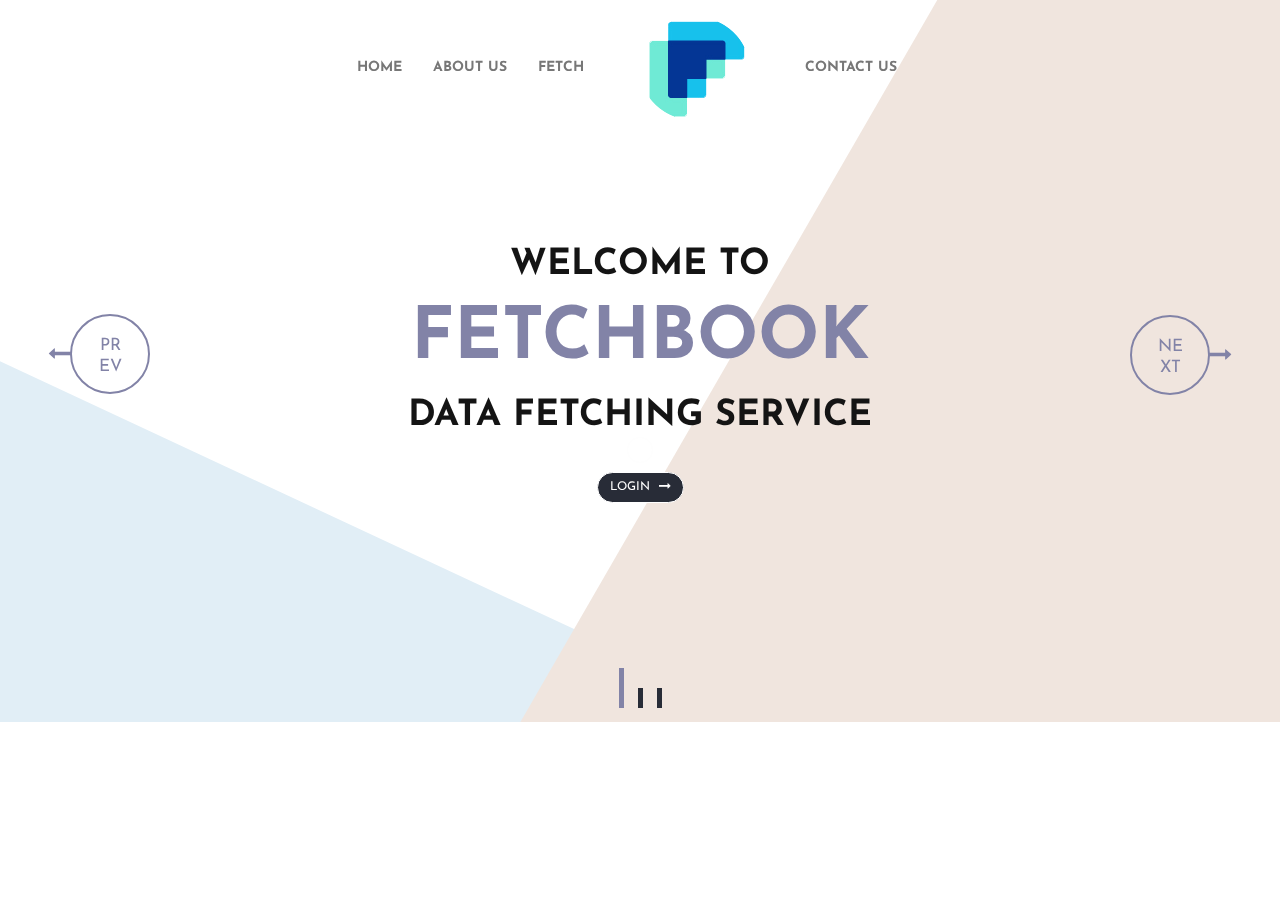
<file: index.html>
<!doctype html>
<!--[if lt IE 7]>      <html class="no-js lt-ie9 lt-ie8 lt-ie7" lang=""> <![endif]-->
<!--[if IE 7]>         <html class="no-js lt-ie9 lt-ie8" lang=""> <![endif]-->
<!--[if IE 8]>         <html class="no-js lt-ie9" lang=""> <![endif]-->
<!--[if gt IE 8]><!--> <html class="no-js" lang=""> <!--<![endif]-->
<head>
<meta charset="utf-8">
<meta http-equiv="X-UA-Compatible" content="IE=edge">
<title>Home</title>
<meta name="description" content="">
<meta name="viewport" content="width=device-width, initial-scale=1">
<link rel="apple-touch-icon" href="apple-touch-icon.png">

<link rel="stylesheet" href="css/bootstrap.min.css">

<!--Fonts-->
<link href='https://fonts.googleapis.com/css?family=Josefin+Sans:400,600,700' rel='stylesheet' type='text/css'>

<!--owl-carousel css-->
<link rel="stylesheet" href="css/owl-carousel/owl.carousel.css">
<link rel="stylesheet" href="css/owl-carousel/owl.theme.css">
<link rel="stylesheet" href="css/owl-carousel/owl.transitions.css">
<!--        <link rel="stylesheet"  href="css/animations.css">-->
<link rel="stylesheet" href="css/font-awesome.min.css">
<link rel="stylesheet" href="css/main.css">
<link rel="stylesheet" href="css/color1.css">

<script src="js/vendor/modernizr-2.8.3-respond-1.4.2.min.js"></script>
</head>
<body id="page-top" class="index">

<!-- Preloader -->
<div class="preloader"></div>

<!--[if lt IE 8]>
	<p class="browserupgrade">You are using an <strong>outdated</strong> browser. Please <a href="http://browsehappy.com/">upgrade your browser</a> to improve your experience.</p>
<![endif]-->

<!-- Header -->
<header id="home">
	<!-- Navigation -->
	<nav id="mainNav" class="navbar navbar-default navbar-custom navbar-fixed-top">
		<div class="container">
			<!-- Brand and toggle get grouped for better mobile display -->
			<div class="navbar-header page-scroll">
				<button type="button" class="navbar-toggle" data-toggle="collapse" data-target="#bs-example-navbar-collapse-1">
					<span class="sr-only">Toggle navigation</span> Menu <i class="fa fa-bars"></i>
				</button>
				<a style="display: none" class="navbar-brand page-scroll" href="#page-top"><img src="images/logo.png" alt=""></a>
			</div>

			<!-- Collect the nav links, forms, and other content for toggling -->
			<div class="collapse navbar-collapse" id="bs-example-navbar-collapse-1">
				<ul class="nav navbar-nav text-center">
					<li><a href=index.html>Home</a></li>
					<li><a href="aboutus.html">About us</a></li>
					<li><a href="fetch.html">Fetch</a></li>
					<li class="logo-holder">                        
						<a href=index.html><img src="images/logo.png" alt=""></a>
					</li>
					<li><a href="contact.html">Contact Us</a></li>
					</ul>
			</div>
			<!-- /.navbar-collapse -->
		</div>
		<!-- /.container-fluid -->
	</nav>
	<div class="layer1">
		<div class="container">
			<div id="main-banner" class="main-banner">
				<div class="intro-text">
					<div class="intro-heading"><h1><span>Welcome to</span>Fetchbook<span>Data Fetching Service</span></h1></div>
					<a href=login.html class="page-scroll btn btn-primary">Login <i class="fa fa-long-arrow-right" aria-hidden="true"></i></a>
				</div>
				<div class="intro-text">
					<div class="intro-heading"><h1><span>A new Way to</span>Visualize<span>Facebook Data</span></h1></div>
					<a href=login.html class="page-scroll btn btn-primary">Login <i class="fa fa-long-arrow-right" aria-hidden="true"></i></a>
				</div>
				<div class="intro-text">
					<div class="intro-heading"><h1><span>Get Started by</span>Login<span>Into Your Facebook</span></h1></div>
					<a href=login.html class="page-scroll btn btn-primary">Login <i class="fa fa-long-arrow-right" aria-hidden="true"></i></a>
				</div>
			</div> 
		</div>
		<div class="banner-layer layer2"></div>
		<div class="banner-layer layer3"></div>
	</div> 

</header>



<!-- jQuery -->
<script src="js/vendor/jquery.js"></script>

<!-- Bootstrap Core JavaScript -->
<script src="js/vendor/bootstrap.min.js"></script>

<!-- Plugin JavaScript -->
<script src="js/vendor/jquery.easing.min.js"></script>

<!-- Contact Form JavaScript -->
<script src="js/vendor/jqBootstrapValidation.js"></script>
<script src="js/vendor/contact_me.js"></script>
<script src="js/vendor/owl.carousel.min.js"></script>
<script src="js/vendor/prettify.js"></script>
<script src="js/vendor/css3-animate-it.js"></script>

<!-- Theme JavaScript -->
<script src="js/vendor/agency.min.js"></script>
<script src="js/vendor/jquery.mixitup.js"></script>
<script src="js/vendor/wow.min.js"></script>
<!---<script src="http://maps.google.com/maps/api/js?sensor=false"></script>
<script src="js/vendor/gmaps.js"></script>--->

<script src="js/main.js"></script>
<script src="js/script.js"></script>
<!---<script type="text/javascript">
	//++++++++++++++++++++++++++++++++
	//   Map Code
	//++++++++++++++++++++++++++++++++
	var map = new GMaps({
		div: '#map',
		lat: -12.043333,
		lng: -77.028333
	});
</script>--->

</body>
</html>
</file>
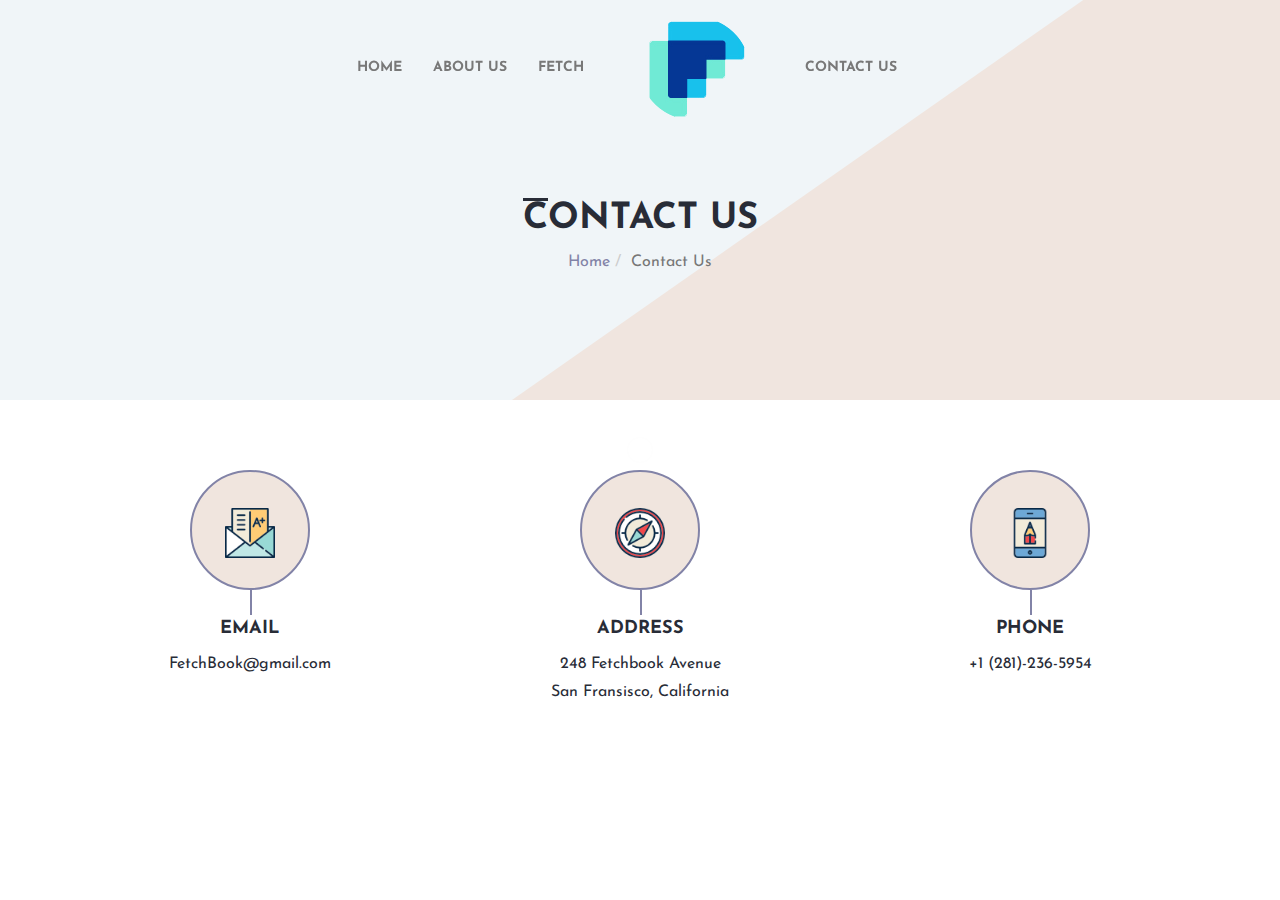
<file: contact.html>
﻿<!doctype html>
<!--[if lt IE 7]>      <html class="no-js lt-ie9 lt-ie8 lt-ie7" lang=""> <![endif]-->
<!--[if IE 7]>         <html class="no-js lt-ie9 lt-ie8" lang=""> <![endif]-->
<!--[if IE 8]>         <html class="no-js lt-ie9" lang=""> <![endif]-->
<!--[if gt IE 8]><!--> <html class="no-js" lang=""> <!--<![endif]-->
<head>
<meta charset="utf-8">
<meta http-equiv="X-UA-Compatible" content="IE=edge,chrome=1">
<title>Contact</title>
<meta name="description" content="">
<meta name="viewport" content="width=device-width, initial-scale=1">
<link rel="apple-touch-icon" href="apple-touch-icon.png">

<link rel="stylesheet" href="css/bootstrap.min.css">

<!--Fonts-->
<link href='https://fonts.googleapis.com/css?family=Josefin+Sans:400,600,700' rel='stylesheet' type='text/css'>

<!--owl-carousel css-->
<link rel="stylesheet" href="css/owl-carousel/owl.carousel.css">
<link rel="stylesheet" href="css/owl-carousel/owl.theme.css">
<link rel="stylesheet" href="css/owl-carousel/owl.transitions.css">

<link rel="stylesheet"  href="css/animations.css">
<link rel="stylesheet" href="css/font-awesome.min.css">
<link rel="stylesheet" href="css/main.css">
<link rel="stylesheet" href="css/color1.css">

<script src="js/vendor/modernizr-2.8.3-respond-1.4.2.min.js"></script>
</head>

<body id="page-top" class="contact-us">
<!-- Preloader -->
<div class="preloader"></div>
<header>
	<!-- Navigation -->
	<nav id="mainNav" class="navbar navbar-default navbar-custom navbar-fixed-top">
		<div class="container">
			<!-- Brand and toggle get grouped for better mobile display -->
			<div class="navbar-header page-scroll">
				<button type="button" class="navbar-toggle" data-toggle="collapse" data-target="#bs-example-navbar-collapse-1">
					<span class="sr-only">Toggle navigation</span> Menu <i class="fa fa-bars"></i>
				</button>
				<a style="display: none" class="navbar-brand page-scroll" href="#page-top"><img src="images/logo.png" alt=""></a>
			</div>

			<!-- Collect the nav links, forms, and other content for toggling -->
			<div class="collapse navbar-collapse" id="bs-example-navbar-collapse-1">
				<ul class="nav navbar-nav text-center">
					<li><a href="index.html">Home</a></li>
					<li><a href="aboutus.html">About us</a></li>
					<li><a href="fetch.html">Fetch</a></li>
					<li class="logo-holder">                        
						<a href="index.html"><img src="images/logo.png" alt=""></a>
					</li>
					<li><a href="contact.html">Contact Us</a></li>
				</ul>
			</div>
			<!-- /.navbar-collapse -->
		</div>
		<!-- /.container-fluid -->
	</nav>
	<div id="page_header">
		<div class="page_title">
			<h3>Contact US</h3>
			<ol class="breadcrumb"><li><a href="#">Home</a></li><li class="active">Contact Us</li></ol>
		</div>
	</div>
</header>

<section class="bottom-section text-center">

	<div class="container">

		<div class="row">

			<div class="col-md-4">

				<div class="circle footer-images"><img src="images/email.png" alt=""></div>
				<h4>EMAIL</h4>

				<p>FetchBook@gmail.com</p>

			</div>

			<div class="col-md-4">

				<div class="circle footer-images">
					<img src="images/address.png" alt="" >
				</div>

				<h4>ADDRESS</h4>

				<p>248 Fetchbook Avenue <br \>
                San Fransisco, California</p>

			</div>

			<div class="col-md-4">

				<div class="circle footer-images"><img src="images/phone.png" alt=""></div>

				<h4>Phone</h4>

				<p>+1 (281)-236-5954</p>

			</div>


		</div>

	</div>

</section>




<!-- jQuery -->
<script src="js/vendor/jquery.js"></script>

<!-- Bootstrap Core JavaScript -->
<script src="js/vendor/bootstrap.min.js"></script>

<!-- Plugin JavaScript -->
<script src="js/vendor/jquery.easing.min.js"></script>

<!-- Contact Form JavaScript -->
<script src="js/vendor/jqBootstrapValidation.js"></script>
<script src="js/vendor/contact_me.js"></script>
<script src="js/vendor/owl.carousel.min.js"></script>
<script src="js/vendor/prettify.js"></script>
<script type="text/javascript" src="js/vendor/css3-animate-it.js"></script>

<!-- Theme JavaScript -->
<script src="js/vendor/agency.min.js"></script>
<script src="js/vendor/jquery.mixitup.js"></script>
<script src="js/vendor/wow.min.js"></script>
<!---<script src="http://maps.google.com/maps/api/js?sensor=false"></script>
<script src="js/vendor/gmaps.js"></script>--->
<script src="js/main.js"></script>
<script src="js/script.js"></script> 
<script type="text/javascript">
	//++++++++++++++++++++++++++++++++
	//   Map Code
	//++++++++++++++++++++++++++++++++
	var map = new GMaps({
		div: '#map',
		lat: -12.043333,
		lng: -77.028333
	});
</script>
</body>
</html>
</file>
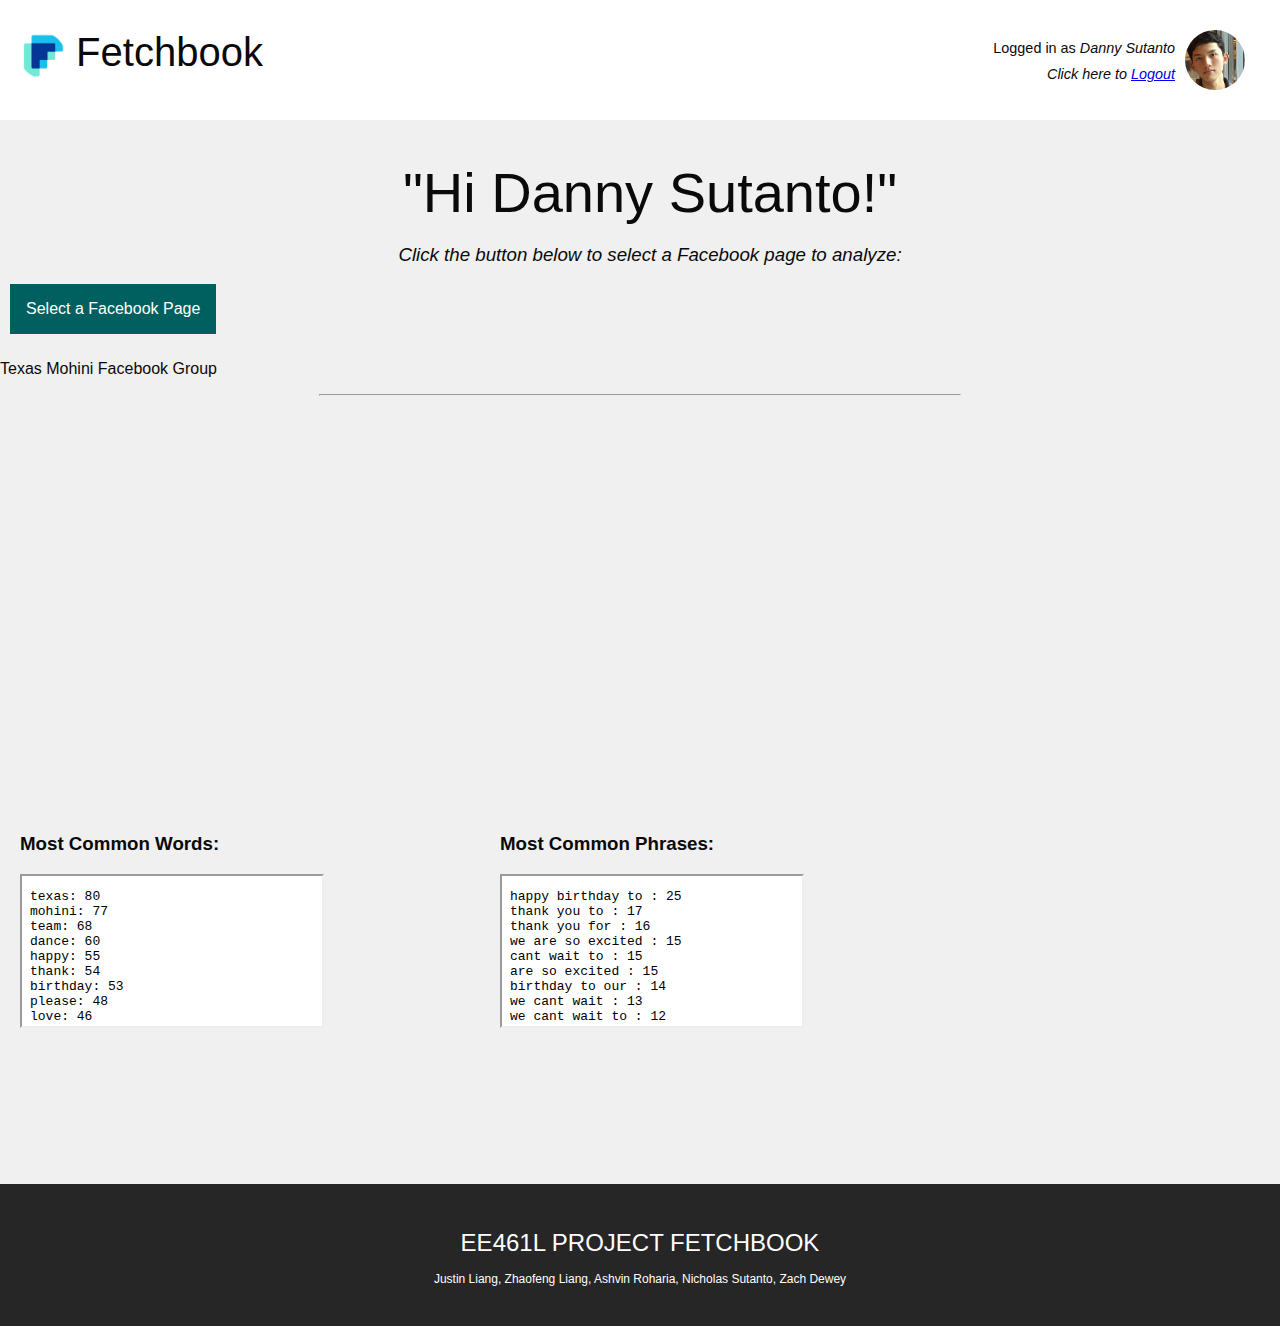
<file: fetch Mohini.html>
<head>
    <!-- Plotly.js -->
    <script src="https://cdn.plot.ly/plotly-latest.min.js"></script>
    <link rel="stylesheet" type="text/css" href="stylesheet.css">
</head>

<body>
    <div id="container">
        <div id="header">
            <div id="title"><p><img src="images/logo.png" width= 45px height=45px/> Fetchbook</p></div>
            
            <div id="profilepill">
                <img src="profilepicture.jpg" />
                <div id="texts">
                    <p>Logged in as <span>Danny Sutanto</span></p>
                    <p id="logout">Click here to <a href="index.html">Logout</a></p>
                </div>
            </div>
        </div>
        
        <!-- ================================================== -->
        
        <div id="greeting">
            <h2>"Hi Danny Sutanto!"</h2>
            <h3>Click the button below to select a Facebook page to analyze:</h3>
            
            <div id="dropdown_container">
                <div class="dropdown">
                    <button onclick="showdropdown()" class="dropbtn">Select a Facebook Page</button>
                    <div id="myDropdown" class="dropdown-content">
                        <a href="fetch%20Mohini.html">Texas Mohini Group</a>
                        <a href="">UT Netmemes for Neutrality Supporting Teens Group</a>
                        <a href="fetch.html">Reset</a>
                    </div>
                </div>
            </div>  
        </div>

        <!-- ================================================== -->
        
        
        
        <!-- ================================================== -->

        <div id="plotgrid">
            <div id="heading">
                <p>Texas Mohini Facebook Group</p>
                <hr width=50%>
            </div>
            <div class="plots" id="figure1"><!-- Plotly chart will be drawn inside this DIV --></div>
            <div class="plots" id="figure2"><!-- Plotly chart will be drawn inside this DIV --></div>
            <div class="plots">
                <h3>Most Common Words:</h3>
                <iframe src="rankedwords.txt"></iframe>
            </div>
            <div class="plots">
                <h3>Most Common Phrases:</h3>
                <iframe src="rankedphrases.txt"></iframe>
            </div>
        </div>

        <!-- ================================================== -->

        <div id="footer">
            <h3>EE461L PROJECT FETCHBOOK</h3>
            <h4>Justin Liang, Zhaofeng Liang, Ashvin Roharia, Nicholas Sutanto, Zach Dewey</h4>
        </div>
    </div>
    
    <!-- ===================================================== -->
    
    <script>
        
        /* When the user clicks on the button, toggle between hiding and showing the dropdown content */
        function showdropdown() {
            document.getElementById("myDropdown").classList.toggle("show");
        }
        
        function getdata() {
            document.getElementById("plotgrid").classList.toggle("show");
        }

        // Close the dropdown menu if the user clicks outside of it
        window.onclick = function(event) {
          if (!event.target.matches('.dropbtn')) {

            var dropdowns = document.getElementsByClassName("dropdown-content");
            var i;
            for (i = 0; i < dropdowns.length; i++) {
              var openDropdown = dropdowns[i];
              if (openDropdown.classList.contains('show')) {
                openDropdown.classList.remove('show');
              }
            }
          }
        }
        
        <!-- GRAPH 1 -->
        function makeplot() {
            Plotly.d3.csv("103420729696747_facebook_statuses.csv", function(data){ processData(data) } );
        };

        function processData(allRows) {

            console.log(allRows);
            var x = [], y = [];

            for (var i=0; i<allRows.length; i++) {
                row = allRows[i];
                x.push( row['status_published'] );
                y.push( row['num_reactions'] );
            }
            console.log( 'X',x, 'Y',y );
            makePlotly( x, y, );
        }

        function makePlotly( x, y ){
            var plotDiv = document.getElementById("plot");
            var traces = [{
                x: x, 
                y: y
        }];

        Plotly.newPlot('figure1', traces, 
            {title: 'Number of Reactions'});
        };
        makeplot();

        <!-- GRAPH 2 -->
        Plotly.d3.csv("103420729696747_facebook_statuses.csv", function(err, rows){

          function unpack(rows, key) {
          return rows.map(function(row) { return row[key]; });
        }


        var trace1 = {
          name: "Likes",
          type: "scatter",
          mode: "lines",
          x: unpack(rows, 'status_published'),
          y: unpack(rows, 'num_reactions'),
          line: {color: '#17BECF'}
        }

        var trace2 = {
          name: "Comments",
          type: "scatter",
          mode: "lines",
          x: unpack(rows, 'status_published'),
          y: unpack(rows, 'num_comments'),
          line: {color: '#7F7F7F'}
        }

        var data = [trace1,trace2];

        var layout = {
          title: 'Number of Reactions & Comments', 
          xaxis: {
            title: 'Date',
            type: 'date'
          }, 
          yaxis: {
            autorange: true, 
            title: 'Number of People',
            type: 'linear'
          }
        };

        Plotly.newPlot('figure2', data, layout);
        })
    </script>
</body>
</file>
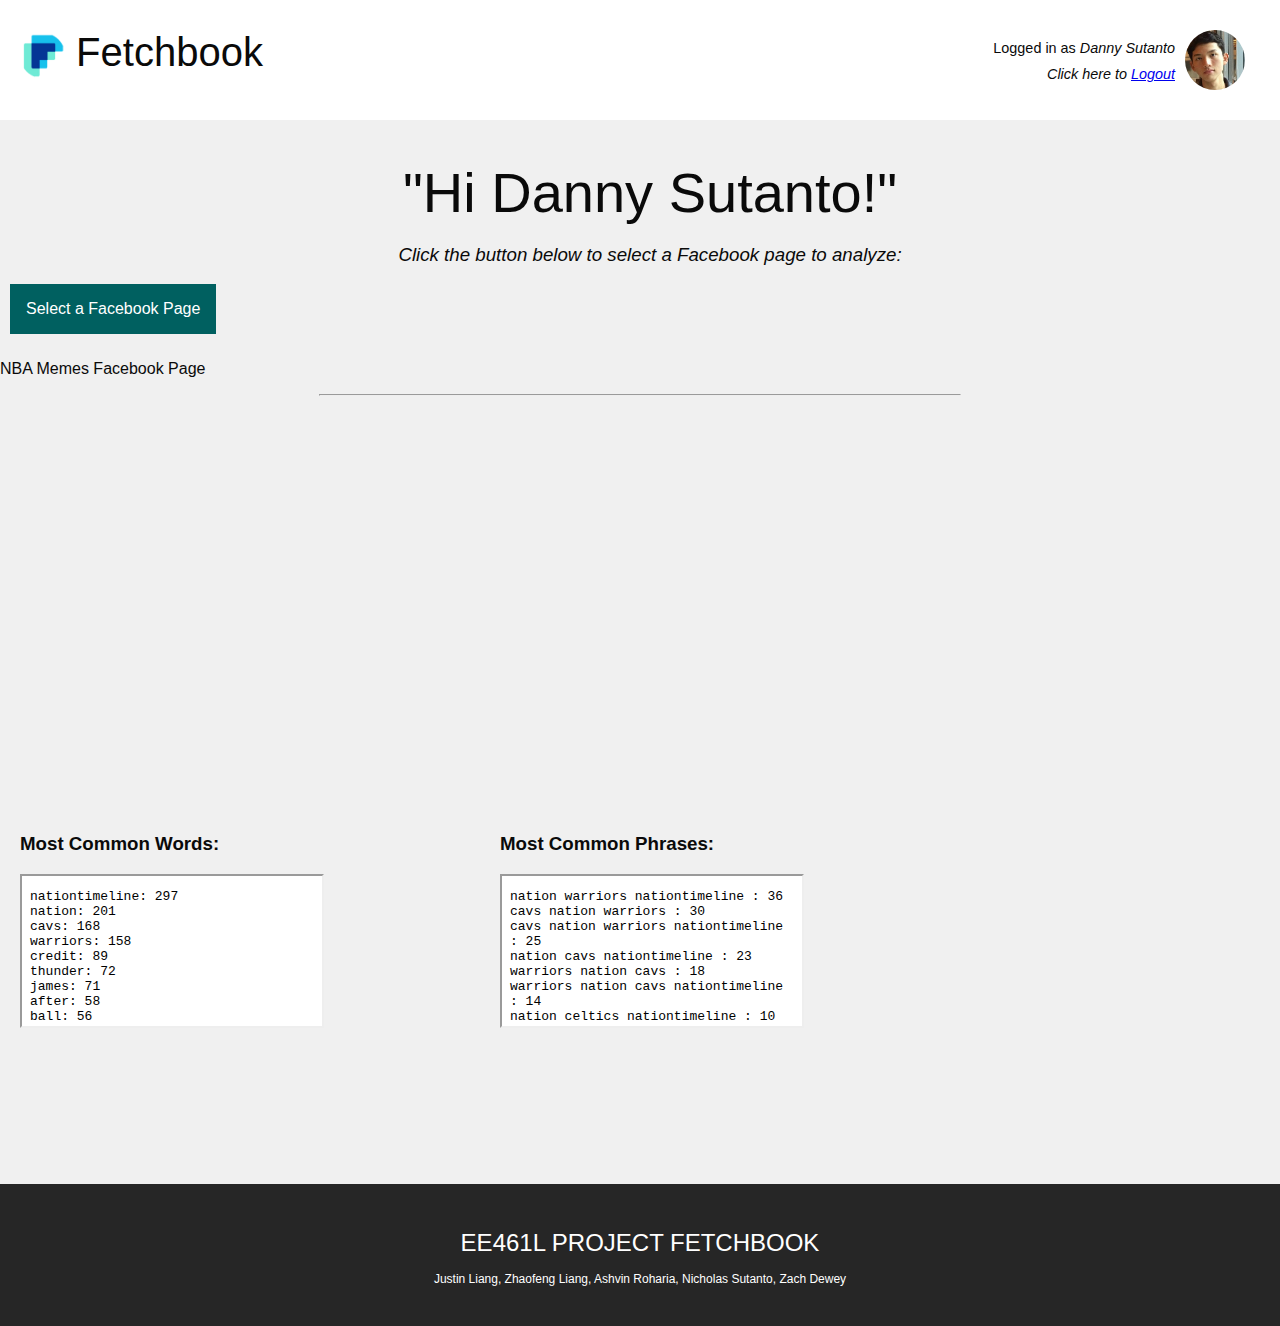
<file: fetch NBA.html>
<head>
    <!-- Plotly.js -->
    <script src="https://cdn.plot.ly/plotly-latest.min.js"></script>
    <link rel="stylesheet" type="text/css" href="stylesheet.css">
</head>

<body>
    <div id="container">
        <div id="header">
            <div id="title"><p><img src="images/logo.png" width= 45px height=45px/> Fetchbook</p></div>
            
            <div id="profilepill">
                <img src="profilepicture.jpg" />
                <div id="texts">
                    <p>Logged in as <span>Danny Sutanto</span></p>
                    <p id="logout">Click here to <a href="index.html">Logout</a></p>
                </div>
            </div>
        </div>
        
        <!-- ================================================== -->
        
        <div id="greeting">
            <h2>"Hi Danny Sutanto!"</h2>
            <h3>Click the button below to select a Facebook page to analyze:</h3>
            
            <div id="dropdown_container">
                <div class="dropdown">
                    <button onclick="showdropdown()" class="dropbtn">Select a Facebook Page</button>
                    <div id="myDropdown" class="dropdown-content">
                        <a href="fetch%20Mohini.html">Texas Mohini Group</a>
                        <a href="fetch%20UT.html">UT Austin Official Page</a>
                        <a href="fetch%20NBA.html">NBA Memes Group</a>
                        <a href="fetch.html">Reset</a>
                    </div>
                </div>
            </div>  
        </div>
        
        <!-- ================================================== -->

        <div id="plotgrid">
            <div id="heading">
                <p>NBA Memes Facebook Page</p>
                <hr width=50%>
            </div>
            <div class="plots" id="figure1"><!-- Plotly chart will be drawn inside this DIV --></div>
            <div class="plots" id="figure2"><!-- Plotly chart will be drawn inside this DIV --></div>
            <div class="plots">
                <h3>Most Common Words:</h3>
                <iframe src="NBArankedwords.txt"></iframe>
            </div>
            <div class="plots">
                <h3>Most Common Phrases:</h3>
                <iframe src="NBArankedphrases.txt"></iframe>
            </div>
        </div>

        <!-- ================================================== -->

        <div id="footer">
            <h3>EE461L PROJECT FETCHBOOK</h3>
            <h4>Justin Liang, Zhaofeng Liang, Ashvin Roharia, Nicholas Sutanto, Zach Dewey</h4>
        </div>
    </div>
    
    <!-- ===================================================== -->
    
    <script>
        
        /* When the user clicks on the button, toggle between hiding and showing the dropdown content */
        function showdropdown() {
            document.getElementById("myDropdown").classList.toggle("show");
        }
        
        function getdata() {
            document.getElementById("plotgrid").classList.toggle("show");
        }

        // Close the dropdown menu if the user clicks outside of it
        window.onclick = function(event) {
          if (!event.target.matches('.dropbtn')) {

            var dropdowns = document.getElementsByClassName("dropdown-content");
            var i;
            for (i = 0; i < dropdowns.length; i++) {
              var openDropdown = dropdowns[i];
              if (openDropdown.classList.contains('show')) {
                openDropdown.classList.remove('show');
              }
            }
          }
        }
        
        <!-- GRAPH 1 -->
        function makeplot() {
            Plotly.d3.csv("367810133247517_facebook_statuses.csv", function(data){ processData(data) } );
        };

        function processData(allRows) {

            console.log(allRows);
            var x = [], y = [];

            for (var i=0; i<allRows.length; i++) {
                row = allRows[i];
                x.push( row['status_published'] );
                y.push( row['num_reactions'] );
            }
            console.log( 'X',x, 'Y',y );
            makePlotly( x, y, );
        }

        function makePlotly( x, y ){
            var plotDiv = document.getElementById("plot");
            var traces = [{
                x: x, 
                y: y
        }];

        Plotly.newPlot('figure1', traces, 
            {title: 'Number of Reactions'});
        };
        makeplot();

        <!-- GRAPH 2 -->
        Plotly.d3.csv("367810133247517_facebook_statuses.csv", function(err, rows){

          function unpack(rows, key) {
          return rows.map(function(row) { return row[key]; });
        }


        var trace1 = {
          name: "Likes",
          type: "scatter",
          mode: "lines",
          x: unpack(rows, 'status_published'),
          y: unpack(rows, 'num_reactions'),
          line: {color: '#17BECF'}
        }

        var trace2 = {
          name: "Comments",
          type: "scatter",
          mode: "lines",
          x: unpack(rows, 'status_published'),
          y: unpack(rows, 'num_comments'),
          line: {color: '#7F7F7F'}
        }

        var data = [trace1,trace2];

        var layout = {
          title: 'Number of Reactions & Comments', 
          xaxis: {
            title: 'Date',
            type: 'date'
          }, 
          yaxis: {
            autorange: true, 
            title: 'Number of People',
            type: 'linear'
          }
        };

        Plotly.newPlot('figure2', data, layout);
        })
    </script>
</body>
</file>
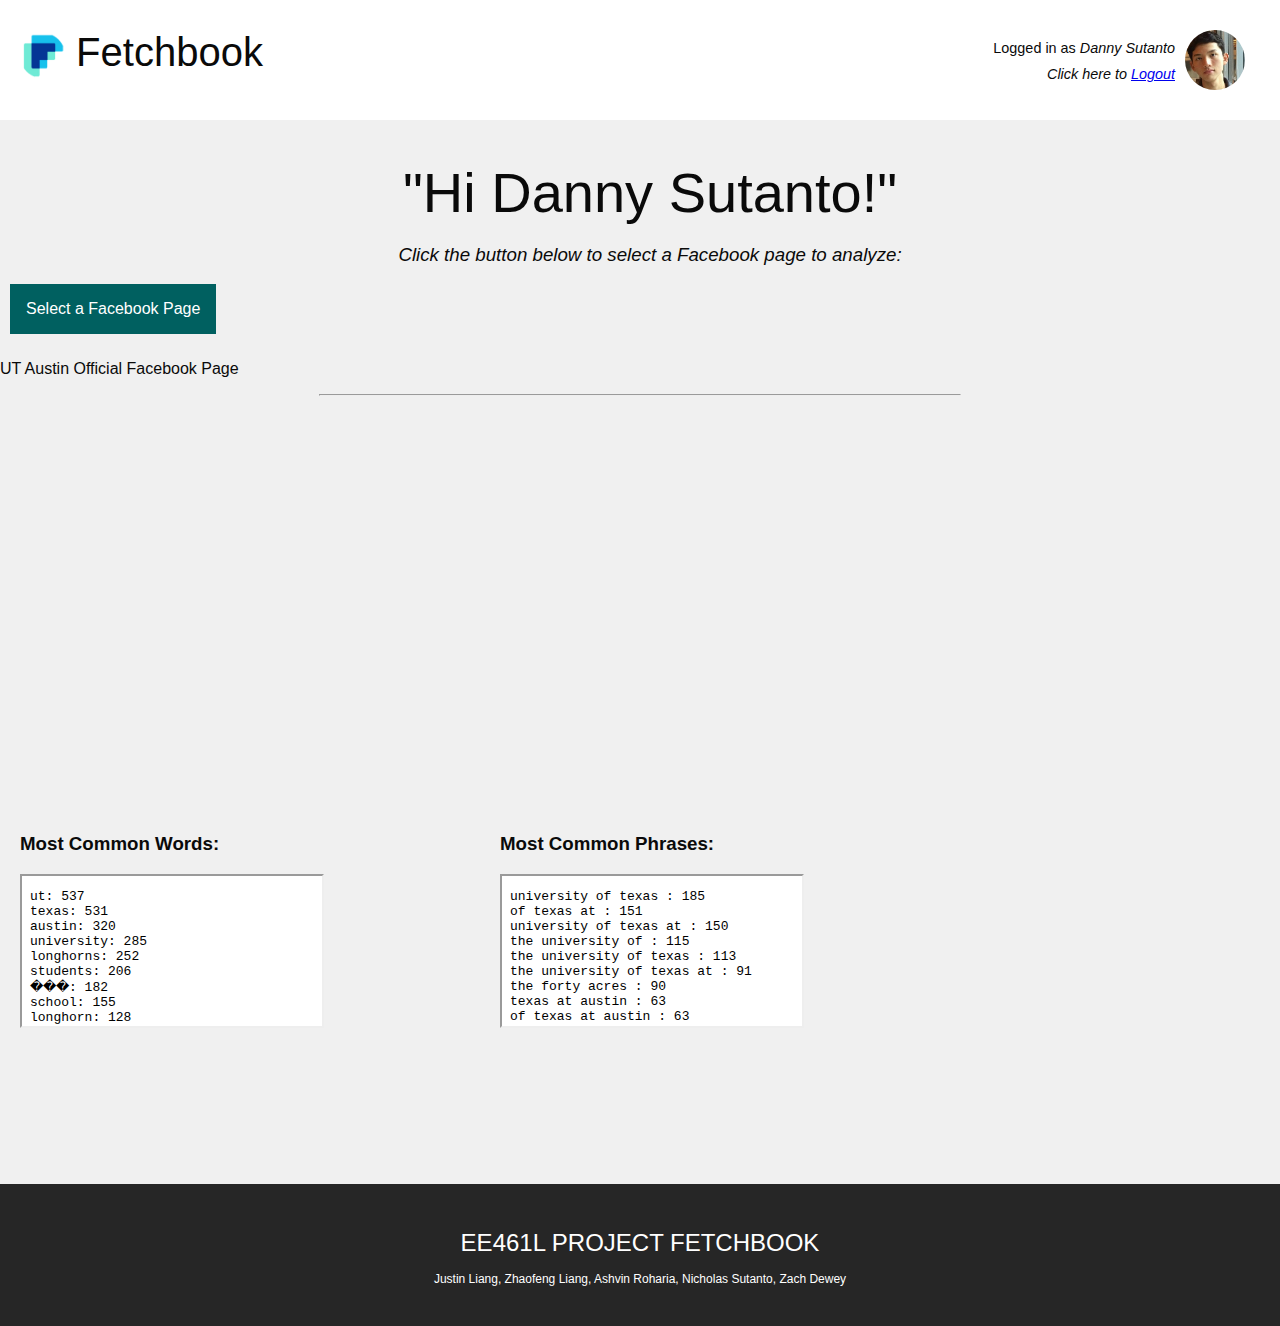
<file: fetch UT.html>
<head>
    <!-- Plotly.js -->
    <script src="https://cdn.plot.ly/plotly-latest.min.js"></script>
    <link rel="stylesheet" type="text/css" href="stylesheet.css">
</head>

<body>
    <div id="container">
        <div id="header">
            <div id="title"><p><img src="images/logo.png" width= 45px height=45px/> Fetchbook</p></div>
            
            <div id="profilepill">
                <img src="profilepicture.jpg" />
                <div id="texts">
                    <p>Logged in as <span>Danny Sutanto</span></p>
                    <p id="logout">Click here to <a href="index.html">Logout</a></p>
                </div>
            </div>
        </div>
        
        <!-- ================================================== -->
        
        <div id="greeting">
            <h2>"Hi Danny Sutanto!"</h2>
            <h3>Click the button below to select a Facebook page to analyze:</h3>
            
            <div id="dropdown_container">
                <div class="dropdown">
                    <button onclick="showdropdown()" class="dropbtn">Select a Facebook Page</button>
                    <div id="myDropdown" class="dropdown-content">
                        <a href="fetch%20Mohini.html">Texas Mohini Group</a>
                        <a href="fetch%20UT.html">UT Austin Official Page</a>
                        <a href="fetch%20NBA.html">NBA Memes Group</a>
                        <a href="fetch.html">Reset</a>
                    </div>
                </div>
            </div>  
        </div>
        
        <!-- ================================================== -->

        <div id="plotgrid">
            <div id="heading">
                <p>UT Austin Official Facebook Page</p>
                <hr width=50%>
            </div>
            <div class="plots" id="figure1"><!-- Plotly chart will be drawn inside this DIV --></div>
            <div class="plots" id="figure2"><!-- Plotly chart will be drawn inside this DIV --></div>
            <div class="plots">
                <h3>Most Common Words:</h3>
                <iframe src="UTrankedwords.txt"></iframe>
            </div>
            <div class="plots">
                <h3>Most Common Phrases:</h3>
                <iframe src="UTrankedphrases.txt"></iframe>
            </div>
        </div>

        <!-- ================================================== -->

        <div id="footer">
            <h3>EE461L PROJECT FETCHBOOK</h3>
            <h4>Justin Liang, Zhaofeng Liang, Ashvin Roharia, Nicholas Sutanto, Zach Dewey</h4>
        </div>
    </div>
    
    <!-- ===================================================== -->
    
    <script>
        
        /* When the user clicks on the button, toggle between hiding and showing the dropdown content */
        function showdropdown() {
            document.getElementById("myDropdown").classList.toggle("show");
        }
        
        function getdata() {
            document.getElementById("plotgrid").classList.toggle("show");
        }

        // Close the dropdown menu if the user clicks outside of it
        window.onclick = function(event) {
          if (!event.target.matches('.dropbtn')) {

            var dropdowns = document.getElementsByClassName("dropdown-content");
            var i;
            for (i = 0; i < dropdowns.length; i++) {
              var openDropdown = dropdowns[i];
              if (openDropdown.classList.contains('show')) {
                openDropdown.classList.remove('show');
              }
            }
          }
        }
        
        <!-- GRAPH 1 -->
        function makeplot() {
            Plotly.d3.csv("245640871929_facebook_statuses.csv", function(data){ processData(data) } );
        };

        function processData(allRows) {

            console.log(allRows);
            var x = [], y = [];

            for (var i=0; i<allRows.length; i++) {
                row = allRows[i];
                x.push( row['status_published'] );
                y.push( row['num_reactions'] );
            }
            console.log( 'X',x, 'Y',y );
            makePlotly( x, y, );
        }

        function makePlotly( x, y ){
            var plotDiv = document.getElementById("plot");
            var traces = [{
                x: x, 
                y: y
        }];

        Plotly.newPlot('figure1', traces, 
            {title: 'Number of Reactions'});
        };
        makeplot();

        <!-- GRAPH 2 -->
        Plotly.d3.csv("245640871929_facebook_statuses.csv", function(err, rows){

          function unpack(rows, key) {
          return rows.map(function(row) { return row[key]; });
        }


        var trace1 = {
          name: "Likes",
          type: "scatter",
          mode: "lines",
          x: unpack(rows, 'status_published'),
          y: unpack(rows, 'num_reactions'),
          line: {color: '#17BECF'}
        }

        var trace2 = {
          name: "Comments",
          type: "scatter",
          mode: "lines",
          x: unpack(rows, 'status_published'),
          y: unpack(rows, 'num_comments'),
          line: {color: '#7F7F7F'}
        }

        var data = [trace1,trace2];

        var layout = {
          title: 'Number of Reactions & Comments', 
          xaxis: {
            title: 'Date',
            type: 'date'
          }, 
          yaxis: {
            autorange: true, 
            title: 'Number of People',
            type: 'linear'
          }
        };

        Plotly.newPlot('figure2', data, layout);
        })
    </script>
</body>
</file>
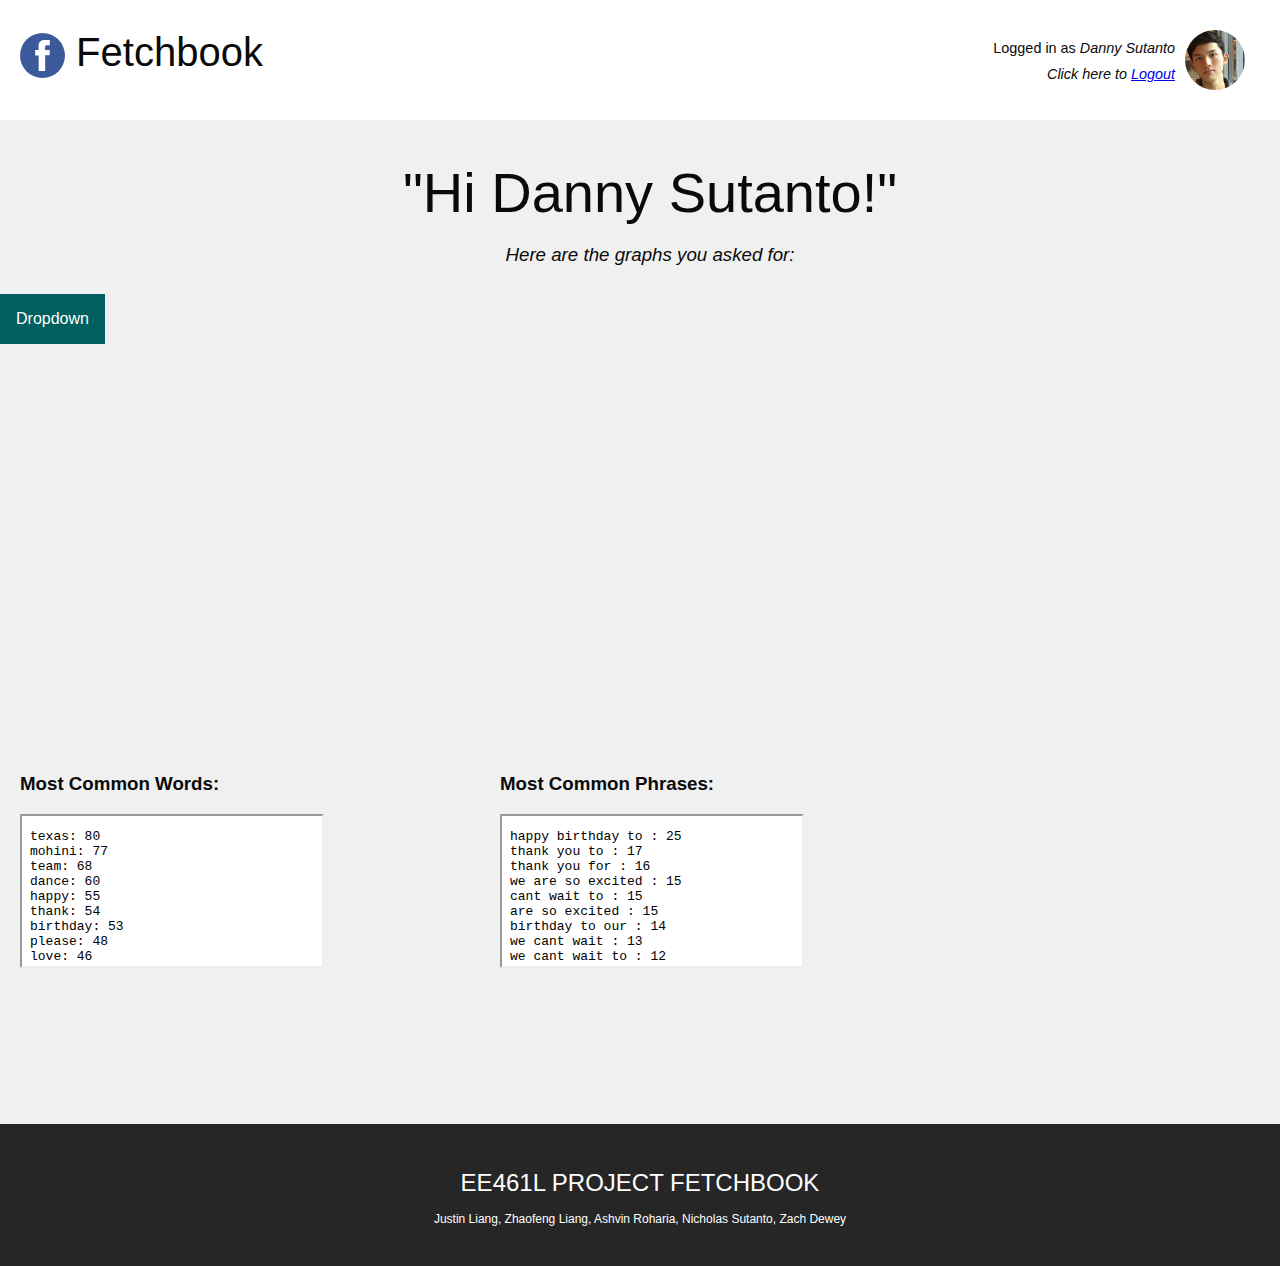
<file: fetch.html>
<head>
    <!-- Plotly.js -->
    <script src="https://cdn.plot.ly/plotly-latest.min.js"></script>
    <link rel="stylesheet" type="text/css" href="stylesheet.css">
</head>

<body>
    <div id="container">
        <div id="header">
            <div id="title"><p><img src="facebooklogo.svg" width= 45px height=45px/> Fetchbook</p></div>
            
            <div id="profilepill">
                <img src="profilepicture.jpg" />
                <div id="texts">
                    <p>Logged in as <span>Danny Sutanto</span></p>
                    <p id="logout">Click here to <a href="index.html">Logout</a></p>
                </div>
            </div>
        </div>
        
        <!-- ================================================== -->
        
        <div id="greeting">
            <h2>"Hi Danny Sutanto!"</h2>
            <h3>Here are the graphs you asked for:</h3>
        </div>

        <!-- ================================================== -->
        
        <div class="dropdown">
            <button onclick="myFunction()" class="dropbtn">Dropdown</button>
            <div id="myDropdown" class="dropdown-content">
                <a href="#">Link 1</a>
                <a href="#">Link 2</a>
                <a href="#">Link 3</a>
            </div>
        </div>
        
        <!-- ================================================== -->

        <div id="plotgrid">
            <div class="plots" id="figure1"><!-- Plotly chart will be drawn inside this DIV --></div>
            <div class="plots" id="figure2"><!-- Plotly chart will be drawn inside this DIV --></div>
            <div class="plots">
                <h3>Most Common Words:</h3>
                <iframe src="rankedwords.txt"></iframe>
            </div>
            <div class="plots">
                <h3>Most Common Phrases:</h3>
                <iframe src="rankedphrases.txt"></iframe>
            </div>
        </div>

        <!-- ================================================== -->

        <div id="footer">
            <h3>EE461L PROJECT FETCHBOOK</h3>
            <h4>Justin Liang, Zhaofeng Liang, Ashvin Roharia, Nicholas Sutanto, Zach Dewey</h4>
        </div>
    </div>
    
    <!-- ===================================================== -->
    
    <script>
        <!-- GRAPH 1 -->
        function makeplot() {
            Plotly.d3.csv("103420729696747_facebook_statuses.csv", function(data){ processData(data) } );
        };

        function processData(allRows) {

            console.log(allRows);
            var x = [], y = [];

            for (var i=0; i<allRows.length; i++) {
                row = allRows[i];
                x.push( row['status_published'] );
                y.push( row['num_reactions'] );
            }
            console.log( 'X',x, 'Y',y );
            makePlotly( x, y, );
        }

        function makePlotly( x, y ){
            var plotDiv = document.getElementById("plot");
            var traces = [{
                x: x, 
                y: y
        }];

        Plotly.newPlot('figure1', traces, 
            {title: 'Number of Reactions'});
        };
        makeplot();

        <!-- GRAPH 2 -->
        Plotly.d3.csv("103420729696747_facebook_statuses.csv", function(err, rows){

          function unpack(rows, key) {
          return rows.map(function(row) { return row[key]; });
        }


        var trace1 = {
          name: "Likes",
          type: "scatter",
          mode: "lines",
          x: unpack(rows, 'status_published'),
          y: unpack(rows, 'num_reactions'),
          line: {color: '#17BECF'}
        }

        var trace2 = {
          name: "Comments",
          type: "scatter",
          mode: "lines",
          x: unpack(rows, 'status_published'),
          y: unpack(rows, 'num_comments'),
          line: {color: '#7F7F7F'}
        }

        var data = [trace1,trace2];

        var layout = {
          title: 'Number of Reactions & Comments', 
          xaxis: {
            title: 'Date',
            type: 'date'
          }, 
          yaxis: {
            autorange: true, 
            title: 'Number of People',
            type: 'linear'
          }
        };

        Plotly.newPlot('figure2', data, layout);
        })
    </script>
</body>
</file>
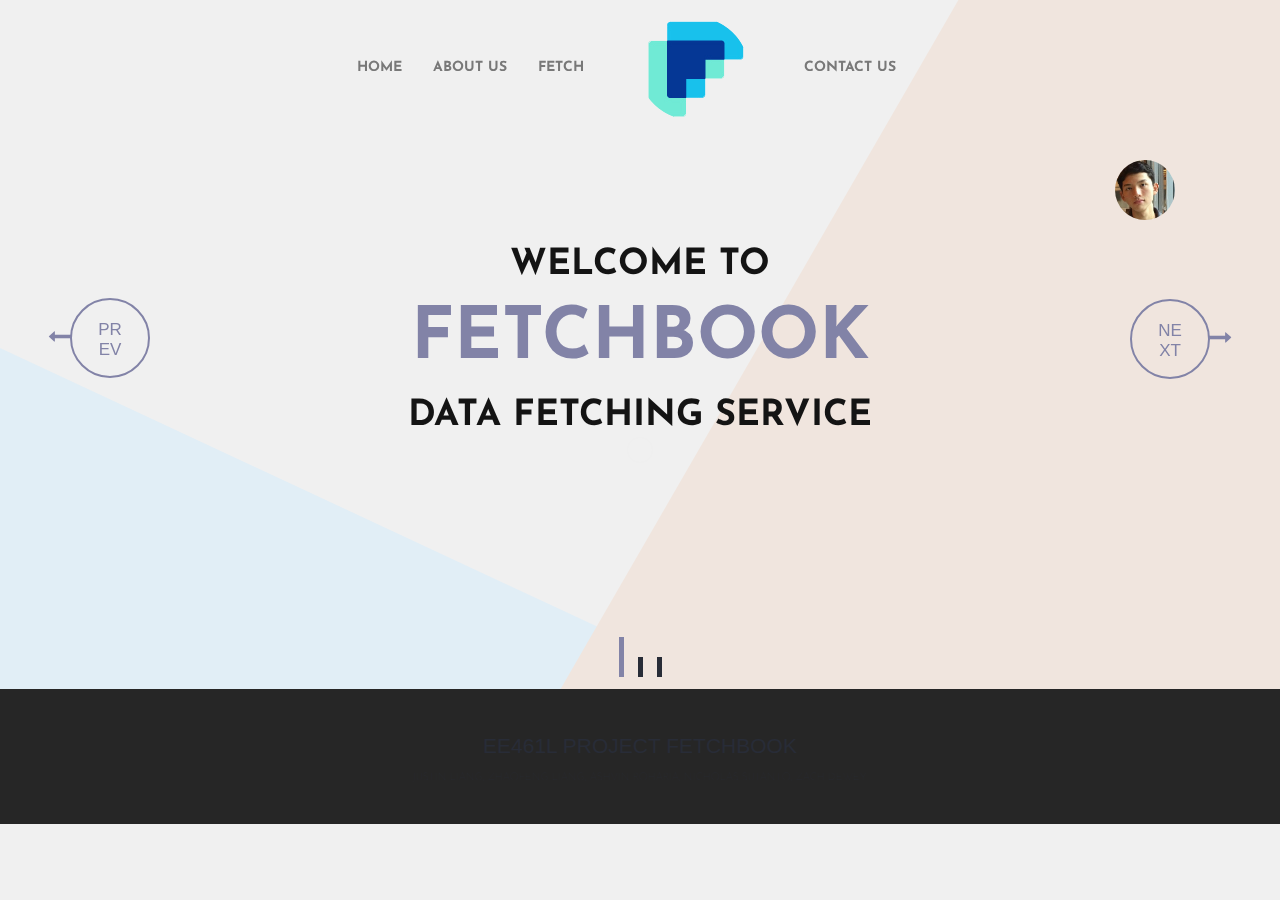
<file: loginindex.html>
<!doctype html>
<!--[if lt IE 7]>      <html class="no-js lt-ie9 lt-ie8 lt-ie7" lang=""> <![endif]-->
<!--[if IE 7]>         <html class="no-js lt-ie9 lt-ie8" lang=""> <![endif]-->
<!--[if IE 8]>         <html class="no-js lt-ie9" lang=""> <![endif]-->
<!--[if gt IE 8]><!--> <html class="no-js" lang=""> <!--<![endif]-->
<head>
<meta charset="utf-8">
<meta http-equiv="X-UA-Compatible" content="IE=edge">
<title>Home</title>
<meta name="description" content="">
<meta name="viewport" content="width=device-width, initial-scale=1">
<link rel="apple-touch-icon" href="apple-touch-icon.png">

<link rel="stylesheet" href="css/bootstrap.min.css">

<!--Fonts-->
<link href='https://fonts.googleapis.com/css?family=Josefin+Sans:400,600,700' rel='stylesheet' type='text/css'>

<!--owl-carousel css-->
<link rel="stylesheet" href="css/owl-carousel/owl.carousel.css">
<link rel="stylesheet" href="css/owl-carousel/owl.theme.css">
<link rel="stylesheet" href="css/owl-carousel/owl.transitions.css">
<!--        <link rel="stylesheet"  href="css/animations.css">-->
<link rel="stylesheet" href="css/font-awesome.min.css">
<link rel="stylesheet" href="css/main.css">
<link rel="stylesheet" href="css/color1.css">
<link rel="stylesheet" href="stylesheet.css">

<script src="js/vendor/modernizr-2.8.3-respond-1.4.2.min.js"></script>
</head>
<body id="page-top" class="index">

<!-- Preloader -->
<div class="preloader"></div>

<!--[if lt IE 8]>
	<p class="browserupgrade">You are using an <strong>outdated</strong> browser. Please <a href="http://browsehappy.com/">upgrade your browser</a> to improve your experience.</p>
<![endif]-->

<!-- Header -->
<header id="home">
	<!-- Navigation -->
	<nav id="mainNav" class="navbar navbar-default navbar-custom navbar-fixed-top">
		<div class="container">
			<!-- Brand and toggle get grouped for better mobile display -->
			<div class="navbar-header page-scroll">
				<button type="button" class="navbar-toggle" data-toggle="collapse" data-target="#bs-example-navbar-collapse-1">
					<span class="sr-only">Toggle navigation</span> Menu <i class="fa fa-bars"></i>
				</button>
				<a style="display: none" class="navbar-brand page-scroll" href="#page-top"><img src="images/logo.png" alt=""></a>
			</div>

			<!-- Collect the nav links, forms, and other content for toggling -->
			<div class="collapse navbar-collapse" id="bs-example-navbar-collapse-1">
				<ul class="nav navbar-nav text-center">
					<li><a href=index.html>Home</a></li>
					<li><a href="aboutus.html">About us</a></li>
					<li><a href="fetch.html">Fetch</a></li>
					<li class="logo-holder">                        
						<a href=index.html><img src="images/logo.png" alt=""></a>
					</li>
					<li><a href=“contactus.html”>Contact Us</a></li>
					</ul>
    			<div id="profilepill">
               			 <img src="profilepicture.jpg" />
		
			<!-- /.navbar-collapse -->
		</div>
		<!-- /.container-fluid -->
	</nav>
	<div class="layer1">
		<div class="container">
			<div id="main-banner" class="main-banner">
				<div class="intro-text">
					<div class="intro-heading"><h1><span>Welcome to</span>Fetchbook<span>Data Fetching Service</span></h1></div>
				</div>
				<div class="intro-text">
					<div class="intro-heading"><h1><span>A new Way to</span>Visualize<span>Facebook Data</span></h1></div>
				</div>
				<div class="intro-text">
					<div class="intro-heading"><h1><span>Get Started by</span>Login<span>Into Your Facebook</span></h1></div>
				</div>
			</div> 
		</div>
		<div class="banner-layer layer2"></div>
		<div class="banner-layer layer3"></div>
	</div> 

</header>

<div id="footer">
            <h3>EE461L PROJECT FETCHBOOK</h3>
            <h4>Justin Liang, Zhaofeng Liang, Ashvin Roharia, Nicholas Sutanto, Zach Dewey</h4>
        </div>
    </div>


<!-- jQuery -->
<script src="js/vendor/jquery.js"></script>

<!-- Bootstrap Core JavaScript -->
<script src="js/vendor/bootstrap.min.js"></script>

<!-- Plugin JavaScript -->
<script src="js/vendor/jquery.easing.min.js"></script>

<!-- Contact Form JavaScript -->
<script src="js/vendor/jqBootstrapValidation.js"></script>
<script src="js/vendor/contact_me.js"></script>
<script src="js/vendor/owl.carousel.min.js"></script>
<script src="js/vendor/prettify.js"></script>
<script src="js/vendor/css3-animate-it.js"></script>

<!-- Theme JavaScript -->
<script src="js/vendor/agency.min.js"></script>
<script src="js/vendor/jquery.mixitup.js"></script>
<script src="js/vendor/wow.min.js"></script>
<!---<script src="http://maps.google.com/maps/api/js?sensor=false"></script>
<script src="js/vendor/gmaps.js"></script>--->

<script src="js/main.js"></script>
<script src="js/script.js"></script>
<!---<script type="text/javascript">
	//++++++++++++++++++++++++++++++++
	//   Map Code
	//++++++++++++++++++++++++++++++++
	var map = new GMaps({
		div: '#map',
		lat: -12.043333,
		lng: -77.028333
	});
</script>--->

</body>
</html>
</file>
<file: css/main.css>
/* =============================================
			General Style
/* ============================================= */
body {
    font-family: 'Josefin Sans', sans-serif;
    font-size: 14px;
    line-height: 1.75;
    color: #282c37;
    overflow-x: hidden;
}
p, li {
    font-size: 16px;
    line-height: 1.75;
    color: #282c37;
}

.login-form-wrap {
  background: -webkit-radial-gradient(center ellipse, #5170ad 0%, #355493 100%);
  background: radial-gradient(ellipse at center, #5170ad 0%, #355493 100%);
  border: 1px solid #2d416d;
  box-shadow: 0 1px #5670A4 inset, 0 0 10px 5px rgba(0, 0, 0, 0.1);
  border-radius: 5px;
  width: 360px;
  height: 380px;
  margin: 20px auto;
  padding: 30px 30px 0 30px;
  text-align: center;
}
.login-form-wrap h1 {
  margin: 0 0 50px 0;
  padding: 0;
  font-size: 26px;
  color: #fff;
}
.login-form-wrap h5 {
  margin-top: 40px;
}
.login-form-wrap h5 > a {
  font-size: 14px;
  color: #fff;
  text-decoration: none;
  font-weight: 400;
}

.login-form input[type="email"], .login-form input[type="password"] {
  width: 100%;
  border: 1px solid #314d89;
  outline: none;
  padding: 12px 20px;
  color: #000000;
  font-weight: 400;
  font-family: 'Lato', sans-serif;
  cursor: pointer;
}
.login-form input[type="email"] {
  border-bottom: none;
  border-radius: 4px 4px 0 0;
  padding-bottom: 13px;
  box-shadow: 0 -1px 0 #E0E0E0 inset, 0 1px 2px rgba(0, 0, 0, 0.23) inset;
}
.login-form input[type="password"] {
  border-top: none;
  border-radius: 0 0 4px 4px;
  box-shadow: 0 -1px 2px rgba(0, 0, 0, 0.23) inset, 0 1px 2px rgba(255, 255, 255, 0.1);
}
.login-form input[type="submit"] {
  font-family: 'Lato', sans-serif;
  font-weight: 400;
  background: -webkit-linear-gradient(top, #e0e0e0 0%, #cecece 100%);
  background: linear-gradient(to bottom, #e0e0e0 0%, #cecece 100%);
  display: block;
  margin: 20px auto 0 auto;
  width: 100%;
  border: none;
  border-radius: 3px;
  padding: 8px;
  font-size: 17px;
  color: #636363;
  text-shadow: 0 1px 0 rgba(255, 255, 255, 0.45);
  font-weight: 700;
  box-shadow: 0 1px 3px 1px rgba(0, 0, 0, 0.17), 0 1px 0 rgba(255, 255, 255, 0.36) inset;
}
.login-form input[type="submit"]:hover {
  background: #DDD;
}
.login-form input[type="submit"]:active {
  padding-top: 9px;
  padding-bottom: 7px;
  background: #C9C9C9;
}

.preloader{ position:fixed; left:0px; top:0px; width:100%; height:100%; z-index:999999; background-color:#ffffff; background-position:center center; background-repeat:no-repeat; background-image:url(../images/preloader.GIF);}

li {
    list-style: none;
}
p.large {
    font-size: 16px;
}
a, a:hover, a:focus, a:active, a.active {
    outline: none;
    text-decoration: none;
}
h1, h2, h3, h4, h5, h6 {
    font-family: 'Josefin Sans', sans-serif;
    text-transform: uppercase;
    font-weight: 700;
    color: #282c37;
}
section h2.section-heading {
    font-size: 25px;
    font-weight: 400;
    margin-top: 0;
    font-family: 'Josefin Sans', sans-serif;
    margin-bottom: 55px;
    padding-top: 34px;
}
section h3.section-subheading {
    font-size: 16px;
    font-family: 'Josefin Sans', sans-serif;
    text-transform: none;
    font-style: italic;
    font-weight: 400;
    margin-bottom: 75px;
}
.img-centered {
    margin: 0 auto;
}
.btn-primary {
    font-family: 'Josefin Sans', sans-serif;
    text-transform: uppercase;
    font-weight: 400;
    border-radius: 25px;
    font-size: 12px;
    transition: all 0.9s ease-in-out;
}
.btn-primary i {
    margin-left: 5px;
}
.logo-holder {
    margin: 0 25px;
}
.button-area {
    width: 100%;
    float: left;
}
.btn-primary{
    border: 1px solid;
}
.btn-primary:active, .btn-primary.active, .open .dropdown-toggle.btn-primary {
    background-image: none;
}
.btn-primary.disabled, .btn-primary[disabled], fieldset[disabled] .btn-primary, .btn-primary.disabled:hover,
.btn-primary[disabled]:hover, fieldset[disabled] .btn-primary:hover,
.btn-primary.disabled:focus, .btn-primary[disabled]:focus,
fieldset[disabled] .btn-primary:focus, .btn-primary.disabled:active,
.btn-primary[disabled]:active, fieldset[disabled] .btn-primary:active,
.btn-primary.disabled.active, .btn-primary[disabled].active, .btn-xl {
    font-family: "Montserrat", "Helvetica Neue", Helvetica, Arial, sans-serif;
    text-transform: uppercase;
    font-weight: 700;
    border-radius: 3px;
    font-size: 18px;
    padding: 20px 40px;
    border: 1px solid;
}
section, footer {
    float: left;
    width: 100%;
    position: relative;
    padding: 80px 0;
}
.index2 .why-holder{
    padding: 0px;
    margin-bottom: 50px;
}
.index3 .why-holder{
    padding: 0px;
    margin-bottom: 50px;
}
.index4 .why-holder{
    padding: 5px;
    margin-bottom: 50px;
}
.index4 .picture-border {
    margin: 0 20px;
    width: 47%;
}
.index5 .why-holder{
    padding: 0px;
    margin-bottom: 50px;
}
.index6 .why-holder{
    padding: 0px;
    margin-bottom: 50px;
}
.index7 .why-holder{
    padding: 0px;
    margin-bottom: 50px;
}
.btn-xl:hover, .btn-xl:focus, .btn-xl:active, .btn-xl.active, .btn-xl:active, .btn-xl.active, .open .dropdown-toggle.btn-xl {
    background-image: none;
}
.nopadding {
    padding: 0 !important;
}
.btn-xl.disabled, .btn-xl[disabled], fieldset[disabled] .btn-xl, .btn-xl.disabled:hover, .btn-xl[disabled]:hover, fieldset[disabled] .btn-xl:hover, .btn-xl.disabled:focus, .btn-xl[disabled]:focus, fieldset[disabled] .btn-xl:focus, .btn-xl.disabled:active, .btn-xl[disabled]:active, fieldset[disabled] .btn-xl:active, .btn-xl.disabled.active, .btn-xl[disabled].active, /*General styling for Owl Carousel*/ .owl-theme .owl-controls .owl-page span {
    height: 20px;
    border-radius: 0;
    width: 5px;
    background: #282c37;
    opacity: 1;
}
.owl-buttons > div {
    border-radius: 50%;
    -moz-border-radius: 50%;
    -webkit-border-radius: 50%;
    color: #000;
    font-size: 17px;
    height: 80px;
    line-height: 1.2;
    padding: 20px 25px;
    text-transform: uppercase;
    width: 80px;
    word-break: break-all;
    border: 2px solid;
    position: relative;
    color: #8283a7;
}
.owl-buttons {
    position: absolute;
    top: 50%;
}
.owl-buttons .owl-prev{
    left: -60px;
     top: -47px;
}
.owl-buttons .owl-next {
    left: 1152px;
    top: -126px;
}
.owl-buttons > div:before{
    position: absolute;
    font-family: FontAwesome;
    font-size: 24px;
    color: #8283a7;
}
.owl-buttons .owl-prev:before{
    right: 100%;
    top: 30%;
    content: '\f177';
}
.owl-buttons .owl-next:before{
    left: 100%;
    top: 30%;
    content: '\f178';
}

.owl-theme .owl-controls .owl-page.active span {
    height: 40px;
    background: #8283a7;
}
.index5 .owl-prev, .index6 .owl-prev{
    display: none;
}
.index5 .owl-next, .index6 .owl-next{
    display: none;
}
/* =============================================
			Banner Style
/* ============================================= */
.layer1, .banner-layer{
    width: 100%;
    position: relative;
}
.banner-layer{
    position: absolute;
    height: 100%;
}
.layer2 {
    background: red none repeat scroll 0 0;
    left: -60%;
    top: 47%;
    transform: rotate(25deg);
}
.layer3 {
    background: green none repeat scroll 0 0;
    height: 200%;
    left: 37%;
    top: -13%;
    transform: rotate(120deg);
}
.index2 .main-banner .owl-buttons .owl-prev{
    left: 120px;
}
.index7 .layer2{
    background: rgba(255, 255, 255, 0.8) !important;
    transform: rotate(0deg);
    top: 0;
    left: 0;
}
.intro-image > img {
    position: relative;
    top: -50px;
}
.index3 .intro-image > img {
    left: 0;
    position: absolute;
    top: 0;
}
.index3 .main-banner .owl-wrapper-outer{
    overflow: visible;
}
.content-area {
    padding: 15px 0;
}
/* =============================================
			Menu Style
/* ============================================= */
.navbar-default {
    background: none;
}
.navbar-custom .navbar-brand {
    font-family: "Kaushan Script", "Helvetica Neue", Helvetica, Arial, cursive;
}
.navbar-custom .navbar-collapse {
    text-align: center;
}
.navbar-custom .navbar-nav {
    float: none;
}
.navbar-custom .navbar-nav>li {
    display: inline-block;
    float: none;
}
.navbar-custom .navbar-toggle {
    font-family: 'Josefin Sans', sans-serif;
    text-transform: uppercase;
    font-size: 12px;
}
.navbar-custom .nav li a {
    font-family: 'Josefin Sans', sans-serif;
    text-transform: uppercase;
    font-weight: 700;
    padding: 2px 27px 10px 0px;
    font-size: 14px;
    display: block;
}
.navbar-custom .nav li li a{
    margin: 3px 0;
    text-align: left;
}
.navbar-custom .nav li a:hover, .navbar-custom .nav li a:focus {
    outline: none;
}

.navbar-custom .navbar-nav > .active > a {
    border-radius: 0;
    background: none;
}
.navbar-custom .navbar-nav>li.active, .navbar-custom .navbar-nav>li:hover:after {
    position: relative;
}
.navbar-custom .navbar-nav>li.active:after, .navbar-custom .navbar-nav>li:hover:after {
    position: absolute;
    content: '';
    width: 32%;
    top: 0;
    left: 0;
    display: block;
    height: 1px;
    clear: both;
}
.affix .navbar-nav > li::after{
    background-color: #fff !important;
}
.navbar-custom .navbar-nav>li.logo-holder:hover:after {
    display: none;
}
.affix.navbar-custom .nav li a {
    z-index: 1;
}
.line_icon {
    width: 52px;
    height: 40px;
    display: block;
    margin: 0 auto 40px;
    position: relative;
}
.line_icon:before {
    content: '';
    position: absolute;
    left: 0;
    bottom: 0;
    width: 3px;
    height: 20px;
    background: #282C37;
}
.fix {
    overflow: hidden;
}
.about_body .container {
    padding: 0;
}
.line_icon:after {
    content: '';
    position: absolute;
    right: 0;
    bottom: 0;
    width: 3px;
    height: 20px;
    background: #282C37;
}
.pricing-box .pricing-box-holder {
    margin-bottom: 25px;
    padding-top: 44px;
    margin-top: -5px;
    border: 2px solid;
}
.pricing-box ul li {
    padding-top: 10px;
}
.bar {
    width: 3px;
    height: 40px;
    margin: 0 auto;
    background: #282c37;
    display: block;
}
@media (min-width: 768px) {
    .navbar-custom {
        padding: 15px 0;
        -webkit-transition: padding 0.3s;
        -moz-transition: padding 0.3s;
        transition: padding 0.3s;
        border: none;
    }
    .price-plan .col-md-offset-1 {
        margin-left: 12%;
    }
    .navbar-custom .navbar-brand {
        font-size: 2em;
        -webkit-transition: all 0.3s;
        -moz-transition: all 0.3s;
        transition: all 0.3s;
    }
    .navbar-custom .navbar-nav > .active > a, .navbar-custom .navbar-nav > .active a:hover, .navbar-custom .navbar-nav > .active a:focus {
        border-radius: 0;
        background: none;
    }
}
.navbar-custom.affix {
    padding: 10px 0;
    left: 0;
    right: 0;
    top: 0;
    margin: auto;
    z-index: 99;
}
.navbar-custom.affix .navbar-brand {
    font-size: 1.5em;
}
header {
    background-repeat: no-repeat;
    background-attachment: scroll;
    background-position: center center;
    -webkit-background-size: cover;
    -moz-background-size: cover;
    background-size: cover;
    -o-background-size: cover;
    text-align: center;
    overflow: hidden;
    float: left;
    width: 100%;
}
.main-banner{
    z-index: 9;
}
.main-banner .owl-next{
    left: 1120px;
}
header .intro-text {
    padding-bottom: 150px;
    padding-top: 220px;
    position: relative;
    z-index: 9;
}
header .intro-text .intro-lead-in {
    font-family: 'Josefin Sans', sans-serif;
    font-size: 15px;
    line-height: 15px;
    margin: 0 auto 10px;
    max-width: 620px;
}
header .intro-text .intro-heading {
    font-family: 'Josefin Sans', sans-serif;
    text-transform: uppercase;
    font-weight: 700;
    font-size: 20px;
    line-height: 20px;
    margin-bottom: 15px;
}
.intro-text.container h1{
    text-align: left;
}
.intro-heading h1{
    font-size: 72px;
    text-align: center;
    line-height: 1.4;
}
.intro-heading h1 span{
    font-size: 36px;
    display: block;
}
.intro-text.container .button-area{
    text-align: left;
    margin-top: 30px;
}
@media (min-width: 768px) {
    header .intro-text {
        padding-top: 220px;
        padding-bottom: 150px;
    }
    header .intro-text .intro-lead-in {
        font-family: 'Josefin Sans', sans-serif;
        font-size: 20px;
        line-height: 20px;
        margin-bottom: 35px;
    }
    header .intro-text .intro-heading {
        font-family: 'Josefin Sans', sans-serif;
        text-transform: uppercase;
        font-weight: 700;
        font-size: 40px;
        line-height: 40px;
        margin-bottom: 30px;
    }
}
#demo1
{
    float: left;
    padding-top: 130px;
    width: 100%;
}
.footer-images img {
    width: 50px;
    height: 50px;
    margin-top: 10px;
}
/* =============================================
			Portfolio Style
/* ============================================= */
#portfolio {
    padding-top: 0;
}
#portfolio .portfolio-item {
    margin: 0 0 15px;
    right: 0;
}
.cat-list li {
    list-style: none;
    display: inline-block;
    margin: 0 10px;
    margin-bottom: 15px;
}
.cat-list li a {
    text-transform: uppercase;
}
#portfolio .portfolio-item .portfolio-link {
    display: block;
    position: relative;
    max-width: 400px;
    margin: 0 auto;
}
#portfolio .portfolio-item .portfolio-link .portfolio-hover {
    background: rgba(244, 247, 191, 0.9);
    position: absolute;
    width: 95%;
    margin: 10px;
    height: 92%;
    border: 1px solid #282c37;
    opacity: 0;
    transition: all ease 0.5s;
    -webkit-transition: all ease 0.5s;
    -moz-transition: all ease 0.5s;
}
#portfolio .glarry4 .portfolio-item .portfolio-link{
    padding: 10px;
}
#portfolio .glarry4 .portfolio-item .portfolio-link .portfolio-hover {
    width: 93%;
    margin: 0px;
    height: 90%;
}
#portfolio .glarry5 .portfolio-item .portfolio-link{
    padding: 10px;
}
#portfolio .glarry5 .portfolio-item .portfolio-link .portfolio-hover {
    height: 93%;
    margin: 0;
    width: 95%;
}
#portfolio {
    text-align: center;
}
#portfolio .btn-bottom {
    text-align: center;
    padding: 6px 20px;
     margin: 30px 0 0;
}
#portfolio .portfolio-item .portfolio-link .portfolio-hover:hover {
    opacity: 1;
}
#portfolio .portfolio-item .portfolio-link .portfolio-hover .portfolio-hover-content {
    position: absolute;
    width: 100%;
    height: 20px;
    font-size: 20px;
    text-align: center;
    top: 44%;
    margin-top: -12px;
}
#portfolio .portfolio-item .portfolio-link .portfolio-hover .portfolio-hover-content i {
    margin-top: -12px;
}
#portfolio .portfolio-item .portfolio-link .portfolio-hover .portfolio-hover-content h3, #portfolio .portfolio-item .portfolio-link .portfolio-hover .portfolio-hover-content h4 {
    margin: 0;
}
#portfolio .portfolio-item .portfolio-caption {
    max-width: 400px;
    margin: 0 auto;
    text-align: center;
    padding: 25px;
}
#portfolio .portfolio-item .portfolio-caption h4 {
    text-transform: none;
    margin: 0;
}
#portfolio .portfolio-item .portfolio-caption p {
    font-family: "Droid Serif", "Helvetica Neue", Helvetica, Arial, sans-serif;
    font-style: italic;
    font-size: 16px;
    margin: 0;
}
#portfolio .container-fluid {
    padding: 0;
}
/*#portfolio * {
  z-index: 2;
}*/
@media (min-width: 767px) {
    #portfolio .portfolio-item {
        margin: 0;
        padding: 0;
    }
}
/* =============================================
			Team Style
/* ============================================= */
#team {
    z-index: -1;
    padding-bottom: 0;
    margin-top:-44px;
}
.team-member {
    text-align: center;
    margin-bottom: 50px;
}
.team-member img {
    margin: 0 auto;
    border: 7px solid white;
}
.team-member h4 {
    margin-top: 25px;
    margin-bottom: 0;
    text-transform: none;
}
.list-inline > li{
    padding: 0;
}
ul.social-buttons li a:hover i{
    opacity: 1;
}

.icon-addon.addon-md .form-control, .icon-addon .form-control {
    padding-left: 20px;
    float: left;
    font-weight: normal;
    border-radius: 1px;
    width: 100%;
    height: 50px;
    text-transform: uppercase;
    color: #282c37;
}
#team .owl-carousel .owl-prev {
    left: -95px;
    top: 10px;
    
}
#team .owl-carousel .owl-next {
    left: 1187px;
    top: -70px;
}
/* =============================================
			Contact Form Style
/* ============================================= */
input.pcl::-webkit-input-placeholder {
    color: #282c37;
    font-size: 16px;
}
input.pcl:-moz-placeholder {
    color: #282c37;
    font-size: 16px;
}
input.pcl::-moz-placeholder {
    color: #282c37;
    font-size: 16px;
}
input.pcl:-ms-input-placeholder {
    color: #282c37;
    font-size: 16px;
}
.icon-addon.addon-lg .glyphicon, .icon-addon .glyphicon, .icon-addon.addon-md .fa, .icon-addon .fa {
    position: absolute;
    z-index: 2;
    right: 16px;
    font-size: 14px;
    width: 20px;
    text-align: center;
    padding: 10px 0;
    top: 6px;
    font-size: 18px;
    cursor: pointer;
}
.centered {
    position: absolute;
    top: 0;
    left: 0;
    right: 0;
    bottom: 0;
    margin: auto;
}
.widget .form-group {
    margin: 0;
    position: relative;
}
.our-team .owl-item .col-sm-4 {
    width: 100%;
}
/* =============================================
			SideBar Style
/* ============================================= */
.widget {
    margin-bottom: 60px;
    min-height: 50px;
}
.widget h4 {
    color: #282C38;
    position: relative;
    font-size: 22px;
    font-weight: bold;
    margin-bottom: 50px;
}
.widget h4:before {
    content: '';
    position: absolute;
    width: 80px;
    height: 2px;
    left: 0;
    bottom: -12px;
    background: #8383A7;
    font-size: 20px;
}
.widget .list-unstyled li {
    font-size: 14px;
    color: #282c37;
    font-family: inherit;
    margin: 9px 0px;
    cursor: pointer;
    font-weight: bold;
    width: 100%;
    position: relative;
}
.widget .list-unstyled li:hover {
    color: #8383A7;
}
.widget .list-unstyled li p {
    position: absolute;
    right: 0;
    top: 0;
}
.tags {
    width: 100%;
    min-height: 130px;
}
.tag {
    float: left;
    border: 1px solid lightgray;
    padding: 9px 20px;
    margin: 0px 4px;
    font-size: 12px;
    border-radius: 3px;
    font-weight: bold;
    margin-bottom: 10px;
    transition: all .3s ease;
    cursor: pointer;
}
.tag:hover {
    background: #8383A7;
    color: #fff;
}
.media {
    margin-bottom: 30px;
}
.media-left {
    padding-right: 30px
}
#bg_video {
    position: absolute;
    min-width: 100%;
    left: 0;
    top: 0;
    min-height: 100%;
    background: transparent url('video/poster.jpg') no-repeat 0 0;
    background-size: cover;
}
.control {
    width: 120px;
    height: 120px;
    background: transparent;
    border-radius: 50%;
}
.pp {
    width: 60px;
    height: 60px;
    border-radius: 50%;
}
.pp i {
    font-size: 30px;
    display: inline-block;
    background: #282c37;
    border-radius: 50%;
    cursor: pointer;
}
.icon-pause {
    width: 60px;
    height: 60px;
    padding: 15px;
    padding-left: 17px;
    color: #CEC5C0;
}
.icon-play {
    padding-top: 15px;
    padding-left: 21px;
    padding-right: 15px;
    padding-bottom: 14px;
    width: 60px;
    height: 60px;
    color: #CEC5C0;
}
.pp .icon-pause {
    display: none;
}
.pp.ppc .icon-pause {
    display: block;
}
.pp.ppc .icon-play {
    display: none;
}
.blog_video {
    position: relative;
    background: transparent !important;
    width: 100%;
    height: 420px;
    overflow: hidden;
}
#bg_video {
    position: absolute;
    min-width: 100%;
    left: 0;
    top: 0;
    min-height: 100%;
    background-size: cover;
}
/*Team Section Styling*/
.our-team .owl-pagination {
    display: none;
}
.our-team .owl-buttons {
    top: 30%;
}
/* =============================================
			Testimonial Style
/* ============================================= */

.team-member p {
    margin-top: 0;
}
.testimonials p {
    max-width: 650px;
    margin: 0 auto 20px;
}
.testimonials p span {
    text-transform: uppercase;
    display: block;
}
.img-holder {
    margin-bottom: 20px;
}
.testimonials .line-icon {
    margin-top: 40px;
}
/* =============================================
			Client Style
/* ============================================= */
.clients .border-box {
    padding: 35px 0;
}
.clients .owl-item .col-md-2 {
    width: 100%;
}
.clients .owl-pagination {
    display: none;
}
.clients .owl-buttons {
    top: 30%;
}
.widget .owl-buttons > div.owl-prev, .clients .owl-buttons > div.owl-prev {
    border: medium none;
    color: #fff;
    height: 0;
    left: 7px;
    padding: 0;
    top: 30px;
    width: 0;
    word-break: keep-all;
}
.widget .owl-buttons > div.owl-next, .clients .owl-buttons > div.owl-next {
    left: 1131px;
    width: 0;
    height: 0;
    border: none;
    padding: 0;
    color: #fff;
    top: 30px;
    word-break: keep-all;
}
.widget .owl-buttons > div:after, .clients .owl-buttons > div:after {

}
aside.clients img {
    margin: 20px auto;
}
.load_more {
    width: 180px;
    height: 50px;
    background: #282C37;
    color: white;
    margin: 0 auto;
    margin-top: 50px;
    padding: 13px;
    display: block;
    border-radius: 40px;
    border: 1px solid black;
    transition: all .3s ease;
}
.load_more:hover {
    background: #F0E5DF;
}
.widget .owl-buttons .owl-prev {
    top: 0;
    bottom: 0;
    margin: auto;
    left: 20px;
}
.widget .owl-buttons .owl-next {
    top: 0;
    bottom: 0;
    margin: auto;
    right: 20px;
}
.widget .owl-controls .owl-page span {
    display: none;
}
/* =============================================
			Pricing Plan Style
/* ============================================= */
.price-plan .icon-pricing {
    display: block;
    margin: 0 auto;
    width: 120px;
    height: 161px;
}
.circle {
    border-radius: 66%;
    text-align: center;
    background-color: #fbffb9;
    border: 2px solid #282c37;
    padding-top: 26px;
    padding-bottom: 50px;
    margin: 0 auto 30px;
    width: 120px;
    height: 120px;
     transition: all 0.5s ease-in-out;
           cursor: pointer;
}
.circle-gray {
    text-align: center;
    background-color: #d8e6e7;
}
.service-heading {
    margin: 15px 0;
    text-transform: none;
}
.circle::after {
    content: "";
    position: absolute;
    background-color: black;
    width: 2px;
    height: 25px;
    margin-top: 92px;
    left: 50%;
}
.icon-pricing.icon-pro {
    background: url(../images/icon-pro.png);
}
.icon-pricing.icon-pre {
    background: url(../images/icon-pre.png);
}
/*Pricing Section Styling*/
.pricing-box .pricing-box-holder .pricing-box-header {
    border-bottom: 2px solid #282c37;
    padding-bottom: 34px;
    margin-bottom: 15px;
    text-transform: uppercase;
}
.pricing-box .pricing-box-holder .pricing-box-header p {
    margin-bottom: 2px;
}
.pricing-box .pricing-box-holder .pricing-box-header h3 {
    text-transform: uppercase;
    padding-top: 5px;
    margin-top: 5px;
}
.pricing-box .pricing-btn {
    margin-bottom: -15px;
}
.pricing-box .pricing-box-body {
    padding: 20px 0;
}
/* =============================================
			Contact Form Style
/* ============================================= */
.contact-pre {
    padding: 10px 0;
}
section#contact .form-group {
    margin-bottom: 5px;
}
section#contact .form-group input, section#contact .form-group textarea {
    padding: 20px;
    border-bottom: 1px solid;
}
section#contact .form-group input.form-control {
    height: auto;
}
section#contact .form-group textarea.form-control {
    height: 150px;
    resize: none;
}
section#contact ::-webkit-input-placeholder {
    font-family: 'Josefin Sans', sans-serif;
    text-transform: uppercase;
    font-weight: 400;
}
section#contact :-moz-placeholder {
    /* Firefox 18- */
    font-family: 'Josefin Sans', sans-serif;
    text-transform: uppercase;
    font-weight: 400;
}
section#contact ::-moz-placeholder {
    /* Firefox 19+ */
    font-family: 'Josefin Sans', sans-serif;
    text-transform: uppercase;
    font-weight: 400;
}
section#contact :-ms-input-placeholder {
    font-family: 'Josefin Sans', sans-serif;
    text-transform: uppercase;
    font-weight: 400;
}
footer {
    padding: 25px 0;
    text-align: center;
}
footer span.copyright {
    line-height: 40px;
    font-family: 'Josefin Sans', sans-serif;
    text-transform: uppercase;
    text-transform: none;
    font-size: 14px;
}
ul.social-buttons {
    margin-bottom: 0;
}
ul.social-buttons li a {
    display: block;
    height: 40px;
    width: 40px;
    border-radius: 100%;
    font-size: 20px;
    line-height: 40px;
    outline: none;
    -webkit-transition: all 0.3s;
    -moz-transition: all 0.3s;
    transition: all 0.3s;
}
.btn:focus, .btn:active, .btn.active, .btn:active:focus {
    outline: none;
}
.portfolio-modal .modal-content {
    border-radius: 0;
    background-clip: border-box;
    -webkit-box-shadow: none;
    box-shadow: none;
    border: none;
    min-height: 100%;
    padding: 100px 0;
    text-align: center;
}
.portfolio-modal .modal-content h2 {
    margin-bottom: 15px;
    font-size: 3em;
}
.portfolio-modal .modal-content p {
    margin-bottom: 30px;
}
.portfolio-modal .modal-content p.item-intro {
    margin: 20px 0 30px;
    font-family: "Droid Serif", "Helvetica Neue", Helvetica, Arial, sans-serif;
    font-style: italic;
    font-size: 16px;
}
.portfolio-modal .modal-content ul.list-inline {
    margin-bottom: 30px;
    margin-top: 0;
}
.portfolio-modal .modal-content img {
    margin-bottom: 30px;
}
.portfolio-modal .close-modal {
    position: absolute;
    width: 75px;
    height: 75px;
    top: 25px;
    right: 25px;
    cursor: pointer;
}
.portfolio-modal .close-modal:hover {
    opacity: 0.3;
}
.portfolio-modal .close-modal .lr {
    height: 75px;
    width: 1px;
    margin-left: 35px;
    transform: rotate(45deg);
    -ms-transform: rotate(45deg);
    /* IE 9 */
    -webkit-transform: rotate(45deg);
    /* Safari and Chrome */
    z-index: 1051;
}
.portfolio-modal .close-modal .lr .rl {
    height: 75px;
    width: 1px;
    transform: rotate(90deg);
    -ms-transform: rotate(90deg);
    /* IE 9 */
    -webkit-transform: rotate(90deg);
    /* Safari and Chrome */
    z-index: 1052;
}
.portfolio-modal .modal-backdrop {
    opacity: 0;
    display: none;
}
::-moz-selection {
    text-shadow: none;
    background: #fed136;
}
img::-moz-selection {
    background: transparent;
}
.section-heading:after {
    position: absolute;
    top: 50px;
    left: 0;
    right: 0;
    width: 40px;
    margin:-44px auto;
    display: block;
    content: '';
    height: 2px;
}
.stack-branding {
    background: url(../images/brand.png);
}
.fa-stack {
    width: 120px;
    height: 160px;
    display: block;
    margin: 0 auto;
}
.stack-web {
    background: url(../images/webDesign.png);
}
.stack-marketing {
    background: url(../images/marketing.png);
}
/* =============================================
			Fun Facts Style
/* ============================================= */
.fun-facts .fact-box {
    border-radius: 50%;
    overflow: hidden;
    padding: 55px 10px;
    text-align: center;
    width: 100%;
    border: 2px solid;
    transition: all 0.5s ease-in-out;
    cursor: pointer;
}
.fun-facts .fact-box:hover{
    background-color: #e1eef6 !important;
}
.fun-facts .fact-box:after {
    position: absolute;
    content: '';
    display: block;
    clear: both;
    width: 32px;
    left: -16px;
    height: 2px;
    right: 0;
    top: 50%;
    z-index: 9999999;
}
.about_body .fun-facts .fact-box:after {
    left: -16px;
}
.fun-facts .fact-box.hide-bar:after {
    display: none;
}
.fun-facts .fact-box h4 {
    font-weight: 400;
    margin-top: 10px;
}
.fun-facts .fact-box p {
    font-size: 40px;
    line-height: 30px;
    font-weight: 700;
}
.icon-awards {
    background: url(../images/award.png) no-repeat;
    width: 44px;
    height: 59px;
    display: block;
    margin: 0 auto;
}
.icon-customers {
    background: url(../images/happy-customer.png);
    width: 59px;
    height: 59px;
    display: block;
    margin: 0 auto;
}
.icon-codes {
    background: url(../images/code.png);
    width: 59px;
    height: 59px;
    display: block;
    margin: 0 auto;
}
#facts .container {
    padding-bottom: 50px;
}
.icon-cup {
    background: url(../images/cup.png);
    width: 42px;
    height: 59px;
    display: block;
    margin: 0 auto;
}
.why-choose-us {
    padding-bottom: 20px;
}
.why-holder .container-fluid {
    padding: 0;
}
.why-holder img {
    width: 100%;
}
.picture-border{
    border: 5px solid;
}
section h4.section-sub-heading {
    position: relative;
}
section h4.section-sub-heading:after {
    clear: both;
    content: '';
    display: block;
    position: absolute;
    left: 1px;
    right: 0;
    width: 4%;
    top: auto;
    height: 1px;
    bottom: -4px;
}
/* =============================================
			Progress Bars Style
/* ============================================= */
.why-right {
       padding: 50px;
}
.why-right .skill .progress{
    margin-bottom: 50px;
}
.about-us .why-holder{
    margin-top: 50px;
}
#accordion {
    margin: 20px 0 0;
}
.panel-default>.panel-heading {
    border: 1px solid #282c37;
    border-radius: 0px;
    padding: 0;
}
.panel-title {
    font-weight: 400;
    font-size: 14px;
}
.panel-default {
    border: 1px solid #282c37;
}
.panel-group .panel {
    border-radius: 0;
}
.accordion-toggle.collapsed, .bg-head a {
    display: block;
    padding: 10px 15px;
}
.panel-title a{
    display: block;
    background: #282c37;
    color: #fff;
    padding: 10px 15px;
}

/*Team Section*/

.team-member {
    position: relative;
}
#team .team-member .team-hover {
    background: rgba(244, 247, 191, 0.9);
    position: absolute;
    width: 96%;
    margin: 8px;
    height: 97%;
    border: 1px solid #282c37;
    opacity: 0;
    transition: all ease 0.5s;
    -webkit-transition: all ease 0.5s;
    -moz-transition: all ease 0.5s;
}
#team .team-member .team-hover:hover {
    opacity: 0.7;
}
#team .team-member .team-hover .team-hover-content {
    position: absolute;
    top: 31%;
    left: 0;
    right: 0;
}
/* =============================================
			Inner Pages Style
/* ============================================= */
.about_body {
    background: #FFF !important;
}
.breadcrumb{
    background: none;
}
.blog {
    padding-top: 20px;
}
.dropdown {
    position: relative;
    display: inline-block;
    
}
.dropdown-content {
    /*display: none;*/
    position: absolute;
    background-color: #f9f9f9 !important;
    min-width: 170px;
    color: #8283a7 !important;
/*    box-shadow: 0px 8px 16px 0px rgba(0,0,0,0.2);*/
    padding: 12px 16px;
    top: 50px;
    visibility: hidden;
    transition: all .1s ease-in;
   
}
.dropdown:hover .dropdown-content {
    display: block;
    visibility: visible;
     top: 30px;
      
}
.dropdown-content ul{
    padding: 0;
}
.blog .blog-box {
    text-align: left;
    margin-bottom: 30px;
    float: left;
}
.blog .blog-box img {
    width: 100%;
}
.our-blog-top-padding {
    padding-top: 25px;
}
.nopadding-left {
    padding-left: 0px;
}
.nopadding-right {
    padding-right: 0px;
}
.blog .blog-box h3 {
    font-size: 16px;
    padding: 0 10px; 
}
.blog .blog-box h4 {
    font-size: 14px;
     padding: 0 10px; 
}
.blog .blog-box p{
     padding: 0 10px;
}
.blog .blog-box p a {
    text-transform: uppercase;
     padding: 0 10px; 
}
.blog .blog-box p a i {
    margin-left: 4px;
    margin-top: 2px;
     
}
.padding-top-bottom {
    padding-top: 55px;
    padding-bottom: 55px;
}
#contact .form-holder {
    padding: 20px;
}
.form-holder input, .form-holder textarea{
    background: none;
}
#contact .form-holder .form-control {
    border: none;
    border-radius: 0;
    padding: 10px 10px 10px;
    box-shadow: none;
    font-weight: 400;
    border-bottom: 2px solid #282c37;
}
#contact .form-holder .btn {
    padding: 10px 35px;
}
.bottom-section {
    padding-top: 20px;
}
.cat-list button {
    border: none;
    text-transform: uppercase;
    outline: none;
    background: none;
    margin-top: 44px;
}
#container .mix {
    display: none;
}
.bx-wrapper .bx-viewport {
    background: transparent;
    border: none;
    left: 0;
}
.collapse.navbar-collapse.pull-right{
    margin-top: 10px;
}
.navbar-custom.affix .navbar-nav>li.active:after {
    background: white;
}
#page_header {
    position: relative;
    width: 100%;
    height: 400px;
    background: #F0F5F8;
    margin-bottom: 50px;
}
.page_title {
    width: 400px;
    height: 100px;
    position: absolute;
    top: 0;
    left: 0;
    right: 0;
    bottom: 0;
    margin: auto;
    text-align: center;
}
#page_header:before {
    content: '';
    position: absolute;
    right: 0;
    bottom: 0;
    background: #F0E5DF;
    -webkit-transform: skew(-55deg);
    -ms-transform: skew(-55deg);
    transform: skew(-55deg);
    -webkit-transform-origin: 0 100%;
    -ms-transform-origin: 0 100%;
    transform-origin: 0 100%;
    width: 60%;
    height: 100%;
}
.pagenav {
    background: transparent;
}
.page_title h3 {
    font-size: 36px;
    font-weight: bold;
    position: relative;
    width: 268px;
    margin: 0 auto;
    margin-top:50px;
}
.page_title h3:first-letter{
    border-top: #282c37 solid;
}
.page_title h4 {
    font-size: 16px;
}
#blog_page .blog-img {
    width: 100%;
    height: 420px;
}
#blog_page .blog-img img {
    width: 100%;
}
.blog-post {
    background: #F0E5DF;
    margin-bottom: 50px;
}
.blog-post .blog-content-area{
    padding: 15px 30px 25px;
}
.blog-post h3 {
    font-size: 18px;
}
.blog-post h4 {
    color: #9F9CB7;
    font-size: 16px;
}
.blog-post p a {
    text-transform: uppercase;
    color: black;
    font-size: 12px;
    font-weight: bold;
}
.post_wrap {
    padding-left: 0px;
}
.side_wrap {
    padding-right: 0px;
}
.pro {
    background: #E1EEF6 !important;
}

.about_page .container{
    background: #F0E5DE;
}
.about_page .content_area{
    padding-bottom: 50px;
}
.about_page .img_part {
    width: 100%;
    height: 330px;
}
.about_page .img_part img {
    width: 100%;
    height: 100%;
}
.about_page h3 {
    margin-top: 80px;
    margin-bottom: 50px;
    position: relative;
}
.about_page h3:before {
    content: '';
    background: #282c37;
    width: 50px;
    height: 2px;
    position: absolute;
    left: 0;
    right: 0;
    bottom: -10px;
    margin: auto;
}
.about_page h4 {
    margin-bottom: 30px;
    font-size: 17px;
    text-transform: capitalize;
    font-style: italic;
    font-family: monospace;
    color: #333;
}
.about_page p {
    width: 70%;
    margin: 0 auto;
    padding: 0 5px;
}
.about_body .section-heading {
    font-size: 30px;
    font-weight: normal;
    position: relative;
    text-align: center;
    margin-top:-44px;
    margin-bottom: 60px;
    padding-top:30px;
}
.skill .progress {
    background: #282C37;
    height: 30px;
    margin-bottom: 70px;
}
.demo1 .skill .progress-bar {
    background: #8283A7 !important;
}
.skill .progress .lead {
    color: #282c37;
}
.skill .progress-bar span {
    background: transparent;
    float: right;
    font-size: 14px;
    margin-right: 10px;
    margin-top: 0px;
    position: relative;
    padding: 5px;
}
.navbar-custom .navbar-toggle:hover, .navbar-custom .navbar-toggle:focus {
    margin-right: 30px;
}
.navbar-custom .navbar-toggle {
    margin-right: 30px;
}
.skill .progress-bar > span:before {
    display: none;
}
#owl-demo5 {
    display: block;
}
#team .container {
    overflow: visible !important;
}
.clients .container {
    overflow: visible !important;
}
#contact > div#map, .map-area > div#map {
    height: 450px !important;
    width: 100%;
    float: left;
    position: absolute;
}
.map-area > div#map{
    position: relative;
    
}
.border-box{
    border: 1px solid;
}
#contact .help-block ul{
    padding-left: 0px;
}
/* ============= Tablet desktop :768px ============= */
@media only screen and (max-width: 1360px) {
    .owl-buttons .owl-prev{
        left: 0;
    }
    .owl-buttons .owl-next{
        left: 1060px;
    }
    #team .owl-carousel .owl-wrapper-outer {
    margin: 0 auto;
    width: 76%;
}
    #team .owl-carousel .owl-prev {
   left: 40px;
}
#team .owl-carousel .owl-next {
    left: 1042px;
}
 .layer1 .layer3 {
    left: 60%;
    top: -13%;
}
.index4 .picture-border {
    margin: 0;
    width: inherit;
}
}
@media only screen and (max-width: 991px) {
    .bx-wrapper .bx-prev {
        top: 420px !important;
    }
    .bx-wrapper .bx-next {
        top: 480px !important;
    }
    .bx-wrapper .bx-pager {
        top: 420px;
    }
    .widget .list-unstyled li {
        text-align: center;
    }
    .tag {
        padding: 9px 22px;
        margin: 0px 13px;
        margin-bottom: 10px;
    }
    .widget h4 {
        text-align: center;
    }
    .widget h4:before {
        left: 0;
        right: 0;
        margin: auto;
    }
    .load_more {
        margin-bottom: 60px;
    }
    .fun-facts .fact-box {
        margin: 0 auto;
        margin-bottom: 25px;
    }
    .our-team .owl-buttons .owl-next{
        margin: 0;
    }
    .clients .owl-buttons .owl-next {
        right: 25px;
    }
    .clients .owl-buttons .owl-prev {
        left: 25px;
    }
    .pricing-box {
        margin-bottom: 50px;
    }
    .minus {
        margin-left: 0 !important;
    }
    #accordion {
        margin: 15px;
    }
    .why-holder .section-sub-heading {
        padding-left: 15px;
    }
    .why-holder .section-sub-heading:after {
        left: 15px;
    }
    .why-holder img {
        padding: 0px 15px;
    }
    .fun-facts .fact-box:after {
        display: none;
    }
    .blog .blog-box {
        margin-bottom: 40px;
    }
    #page_header:before {
        -webkit-transform: skew(-55deg);
        -ms-transform: skew(-55deg);
        transform: skew(-55deg);
        -webkit-transform-origin: 0 100%;
        -ms-transform-origin: 0 100%;
        transform-origin: 0 100%;
        width: 75%;
    }
    .post_wrap {
        padding-left: 15px;
    }
    .side_wrap {
        padding-right: 15px;
    }
    .our-team .owl-buttons .owl-next {
        right: 0;
        float: right;
        background: url(../images/team/next-icon.png);
        width: 108px;
        background-size: 65%;
        height: 81px;
        text-indent: -999999px;
        background-repeat: no-repeat;
        position: absolute;
        left: 99%;
    }
    #owl-demo {
        width: 80%;
        margin: 0 auto;
    }
    .widget .owl-buttons .owl-prev, .clients .owl-buttons .owl-prev {
        left: -34px;
    }
    .widget .owl-buttons .owl-next, .clients .owl-buttons .owl-next {
        right: -34px;
    }
    #owl-demo-2{
        margin: 0 auto;
        width: 80%;
    }
    .widget h3 {
        font-size: 18px;
        margin-top: -150px;
        padding-left: 30px;
    }
    #services .go{
        margin-bottom: 50px;
    }
}

@media only screen and (max-width: 1199px) {
    .fun-facts .fact-box {
        width: 200px;
        height: 200px;
        padding: 33px 10px;
    }
    .fun-facts .fact-box:after {
        left: -29px;
        top: 110px;
        width: 45px;
    }
    .owl-buttons .owl-next {
    left: 840px;
}
.layer1 .layer3 {
    left: 55%;
}
.clients .owl-controls .owl-next{
    left: 931px !important;
}
#team .owl-carousel .owl-next {
    left: 850px;
}
.index2 .intro-heading h1, .index3 .intro-heading h1, .index5 .intro-heading h1{
    font-size: 48px;
}
.index2 .intro-heading h1 span, .index3 .intro-heading h1 span, .index5 .intro-heading h1 span{
    font-size: 28px;
}
 .index2 .layer1 .layer3 {
    left: 70%;
}
.index2 .intro-image > img {
  right: 102px;
}
.index2 .layer1 .layer3 {
    left: 80%;
    top: -3%;
}
.index3 .layer1 .layer3 {
    left: 60%;
    top: -3%;
}
.index5 .intro-text {
    padding-bottom: 50px;
    padding-top: 220px;
}
}
@media only screen and (max-width: 991px) {
    .fun-facts .fact-box {
        width: 200px;
    }
 .layer1 .owl-buttons .owl-next {
    left: 640px;
}
.layer1 .intro-heading h1 {
    font-size: 60px;
}
.layer1 .owl-buttons .owl-prev {
    left: 8px;
}
header .intro-text {
    padding-bottom: 70px;
    padding-top: 180px;
}
.clients #owl-demo-2 {
    width: 100%;
}
.clients .owl-controls .owl-next {
    left: 712px !important;
}
section, footer {
    float: left;
    padding: 30px 0;
    position: relative;
    width: 100%;
}
#team .owl-carousel .owl-wrapper-outer {
    width: 100%;
}
#team .owl-carousel .owl-prev {
    left: -90px;
    top: -8px;
    display: none;
}
#team .team-member .team-hover {
    height: 100%;
    margin: 0px;
    width: 100%;
}
#team .team-member img {
    border: none;
    margin: 0 auto;
    width: 100%;
}
ul.social-buttons li a {
    width: 30px;
}
#team .owl-carousel .owl-next {
    background-image: none;
    left: 600px;
    text-indent: inherit;
    top: -15px;
    width: 80px;
    display: none;
}
.bottom-section p{
    margin-bottom: 50px;
}
.button-area {
    margin-bottom: 15px;
}
.index2 .intro-image > img {
    right: 0;
    top: 0;
    width: 100%;
}
 .layer1 .layer3 {
    left: 65%;
    top: -7%;
}
 .layer1 .layer2 {
    left: -40%;
}
.index2 .layer1 .intro-heading h1,  .index3 .layer1 .intro-heading h1,  .index5 .layer1 .intro-heading h1 {
    font-size: 44px;
}
.index3 .intro-image > img {
     left: -150px;
}
.index3 .layer1 .layer3 {
    left: 85%;
}
.index5 .intro-image > img {
  width: 100%;
}
.index5 .intro-text {
  padding-top: 150px;
}
.index7 .owl-next{
    display: none;
}
.index7 .owl-prev{
    display: none;
}
.index7 .banner-layer{
    top: 0;
    left: 0;
}
}
/* ============= Small Mobile ============= */
@media only screen and (max-width: 767px) {
    #accordion {
        margin: 15px;
    }
    .navbar-custom.affix {
        position: fixed;
        z-index: 1;
    }
    .about_page .img_part {
        height: 190px;
    }
    .about_page h3 {
        font-size: 18px;
    }
    .about_page p {
        text-align: justify;
    }
    .media-body, .media-left, .media-right {
        font-size: 11px;
    }
    .widget .list-unstyled li {
        text-align: center;
    }
    .tag {
        padding: 6px 8px;
        margin: 0px 2px;
        margin-bottom: 5px
    }
    .monthes li {
        text-align: left !important;
    }
    .widget h4 {
        text-align: center;
    }
    .widget h4:before {
        left: 0;
        right: 0;
        margin: auto;
    }
    .load_more {
        margin-bottom: 40px;
    }
    .post_wrap {
        padding-left: 15px;
    }
    .side_wrap {
        padding-right: 15px;
    }
    #blog_page .blog-img {
        height: 200px;
    }
    .widget p {
        text-align: justify;
        padding-right: 30px;
        font-size: 11px;
    }
    .cat-list {
        padding-left: 0px;
    }
    .navbar-custom .nav li {
        display: block;
        margin: 0 auto;
    }
    .bx-wrapper .bx-prev {
        left: 30px;
        top: 220px !important;
    }
    .bx-wrapper .bx-next {
        left: 30px;
        top: 280px !important;
    }
    .bx-wrapper .bx-pager {
        left: 30px;
        top: 220px;
    }
    #team .section-heading {
        margin-bottom: 100px;
    }
    .fun-facts .fact-box {
        margin: 0 auto;
        margin-bottom: 20px;
    }
    .our-team .owl-buttons .owl-prev {
        margin: 0;
        right: 93%;
    }
    .pricing-box {
        margin-bottom: 40px;
    }
    .why-holder .section-sub-heading {
        padding-left: 15px;
    }
    .why-holder .section-sub-heading:after {
        left: 15px;
    }
    .why-holder img {
        padding: 0px 15px;
    }
    .fun-facts .fact-box:after {
        display: none;
    }
    .blog .blog-box {
        margin-bottom: 30px;
    }
    #page_header {
        height: 220px;
    }
    .page_title {
        width: 100%;
        top: 85px;
    }
    .page_title h3 {
        font-size: 30px;
        width: 233px;
    }
    #page_header:before {
        -webkit-transform: skew(-55deg);
        -ms-transform: skew(-55deg);
        transform: skew(-55deg);
        -webkit-transform-origin: 0 100%;
        -ms-transform-origin: 0 100%;
        transform-origin: 0 100%;
        width: 75%;
    }
    .post_wrap {
        padding-left: 15px;
    }
    .side_wrap {
        padding-right: 15px;
    }
    .navbar-custom .navbar-nav > li.active::after, .navbar-custom .navbar-nav > li:hover::after{
        display: none;
    }
    .bx-wrapper .bx-prev {
        top: 195px !important;
    }
    .bx-wrapper .bx-pager {
        top: 195px;
    }
    .bx-wrapper .bx-next {
        top: 255px !important;
    }
    #page_header {
        height: 260px;
    }
    #page_header:before {
        -webkit-transform: skew(-55deg);
        -ms-transform: skew(-55deg);
        transform: skew(-55deg);
        -webkit-transform-origin: 0 100%;
        -ms-transform-origin: 0 100%;
        transform-origin: 0 100%;
        width: 70%;
    }
    .pagenav, .navbar-default {
        background-color: #282c37;
    }
    .dropdown-content {
    position: inherit;
    transition: all 0.5s ease-in-out;
}
.navbar-custom.affix {
    z-index: 10000;
}
header .intro-text {
    padding-bottom: 60px;
    padding-top: 120px;
}
.intro-heading h1 span {
    font-size: 28px;
}
.layer1 .intro-heading h1 {
    font-size: 50px;
}
.layer1 .owl-buttons .owl-prev {
    left: 70px;
}
.layer1 .owl-buttons .owl-next {
    left: 589px;
}
.clients .owl-controls .owl-prev{
    display: none;
}
.clients .owl-controls .owl-next {
    display: none;
}
.dropdown-content {
  display: none;
  top: 0;
  visibility: inherit;
}
.index2 .container, .index5 .container{
    width: 100%;
}
.index2 .layer1 .intro-heading h1, .index3 .layer1 .intro-heading h1, .index5 .layer1 .intro-heading h1 {
    text-align: center;
}
.index2 .intro-text.container .button-area, .index3 .intro-text.container .button-area, .index5 .intro-text.container .button-area {
    margin-top: 20px;
    text-align: center;
}
.index2 .intro-image, .index3 .intro-image, .index5 .intro-image{
    display: none;
}
.index2  .intro-text {
    padding-bottom: 30px;
    padding-top: 100px;
}
.index4 .owl-next{
    display: none;
}
.index4 .owl-prev{
    display: none;
}
.navbar-custom .nav li li a {
    text-align: center;
}
}
@media only screen and (max-width: 700px) {
    .our-team .owl-buttons .owl-prev{
        right: 92%;
    }
   .layer1 .owl-buttons .owl-prev {
    display: none;
}
.layer1 .owl-buttons .owl-next {
    display: none;
}
}
@media only screen and (max-width: 620px) {
    .blog-box > div > div{
        width: 100%;
    }
    .blog-box .blog-content{
        padding: 0 40px;
    }
    .layer1 .layer3 {
    left: 82%;
    top: 0;
}
.layer2 {
    left: -40%;
}
.cat-list button {
    margin-top: 0px;
}
#services{
    padding-bottom: 0px;
}
}
@media only screen and (max-width: 550px){
 .layer1 .layer3 {
    left: 75%;
    top: 2%;
}
.index4 .layer1 .layer3 {
    left: 110%;
    top: 20%;
}
}
@media only screen and (max-width: 480px) {
    .our-team .owl-buttons .owl-prev {
        left: auto;
        float: left;
        background:none;
        width: 108px;
        background-size: 65%;
        height: 81px;
        text-indent: -999999px;
        background-repeat: no-repeat;
        position: absolute;
        right: 95%;
    }
    .our-team .owl-buttons .owl-next {
        right: 0;
        float: right;
        background:none;
        width: 108px;
        background-size: 65%;
        height: 81px;
        text-indent: -999999px;
        background-repeat: no-repeat;
        position: absolute;
        left: 98%;
        margin-left: 3px;
    }
    #owl-demo {
        cursor: pointer;
        margin: 0 auto;
        width: 80%;
    }
    #team .section-heading {
        margin-bottom: 54px;
        margin-top:85px;
    }
    #owl-demo-2{
        cursor: pointer;
        margin: 0 auto;
        width: 80%;
    }
    header .intro-text .intro-lead-in 
    {
        font-family: "Josefin Sans",sans-serif;
        font-size: 16px;
        line-height: 15px;
        margin: 0 auto 10px;
        max-width: 620px;
    }
    .btn-primary {
        font-family: 'Josefin Sans', sans-serif;
        text-transform: uppercase;
        font-weight: 400;
        border-radius: 25px;
        font-size: 12px;
        margin-top:30px;
    }
    section h2.section-heading {
        font-size: 25px;
        font-weight: 400;
        margin-top: 25px;
        font-family: 'Josefin Sans', sans-serif;
        margin-bottom: 55px;
        padding-top: 34px;
    }
    .page_title h3 {
        font-size: 36px;
        font-weight: bold;
        margin: 13px auto 0;
        position: relative;
        width: 268px;
    }
    .about_body .section-heading {
        font-size: 30px;
        font-weight: normal;
        margin-bottom: 60px;
        margin-top: 10px;
        padding-top:30px;
        position: relative;
        text-align: center;
    }
    .about_page .img_part {
        height: 330px;
        padding-top: 20px;
        width: 100%;
    }
    .widget h3 {
        font-size: 18px;
        margin-top: -20px;
        padding-left: 30px;
    }
    #blog_page .blog-img {
        margin-top: 25px;
        width: 100%;
    }
    .layer1 .layer3 {
    left: 80%;
}
.layer1 .intro-heading h1 {
    font-size: 34px;
}
.intro-heading h1 span {
    font-size: 20px;
}
header .intro-text {
    padding-bottom: 40px;
    padding-top: 85px;
}
#portfolio .portfolio-link img{
    width: 100%;
}
section {
    padding-top: 0px;
}
 .layer1 .layer3 {
    left: 110%;
    top: 20%;
}
 .layer1 .layer2 {
    left: -35%;
    top: 60%;
}
.index2 .layer1 .intro-heading h1, .index5 .layer1 .intro-heading h1  {
    font-size: 40px;
}
.why-right {
    padding: 15px;
}
.index3 .layer1 .layer3 {
    left: 112%;
     top: 12%;
}
.index4 .layer1 .layer3 {
    left: 100%;
}
.index5 .layer1 .layer3 {
    left: 130%;
    top: 15%;
}
.index6 .layer1 .layer3 {
    left: 99%;
}
header .intro-text .intro-lead-in {
    padding: 0 15px;
}
.index7 .banner-layer{
    top: 0;
    left: 0;
}
}
@media only screen and (max-width: 379px){
 .cat-list li {
  display: block;
  margin: 0 0 5px;
}
.index2 .layer1 .layer3 {
    left: 120%;
    top: 25%;
}
.index2 .layer1 .intro-heading h1, .index3 .layer1 .intro-heading h1, .index5 .layer1 .intro-heading h1 {
    font-size: 30px;
    margin: 0;
}
.index2 .intro-heading h1 span, .index3 .intro-heading h1 span, .index5 .intro-heading h1 span {
    font-size: 22px;
}
.index3 .layer1 .layer3 {
    left: 120%;
    top: 30%;
}
.index4 .layer1 .layer3 {
    left: 125%;
}
.index5 .intro-text {
    padding-top: 110px;
    padding-bottom: 0px;
}
.index6 .layer1 .layer3 {
    left: 135%;
}
}
</file>
<file: css/color1.css>
/*All theme colors are difined here*/
.form-holder, .bg-light-gray, .layer3, .pricing-box .pricing-box-holder, footer, .panel-default>.panel-heading+.panel-collapse>.panel-body, .pricing-box .pricing-box-holder, .fun-facts .fact-box, .panel-default>.panel-heading, .blog .blog-box, .circle, #team .team-member .team-hover{
    background-color: #f0e5de !important;
}
.picture-border{
    border-color: #f0e5de;
}
.circle:hover, .layer2, .bg-light-gray-back
{
    background-color:#e1eef6 !important;
}
.fun-facts .fact-box, .border-box, .circle, .pricing-box .pricing-box-holder,
.pricing-box .pricing-box-holder .pricing-box-header, .navbar-custom .navbar-collapse, .pricing-box .pricing-box-holder, .main-banner .owl-buttons > div{
    border-color: #8283a7 !important;
}
.navbar-custom .nav li li a, .intro-heading h1, ul.social-buttons li a:hover, ul.social-buttons li a:focus,
ul.social-buttons li a:active, ul.social-buttons li a:hover i, .blog-content span, .blog-content h4,
.text-primary, .btn-primary .badge, .btn-xl .badge, .navbar-custom .navbar-brand, .navbar-custom .nav li a:focus,
.breadcrumb a, .media-body a, .affix.navbar-custom .nav li li a{
    color: #8283a7 !important;
}
.circle::after, .btn-primary:hover, .btn-primary:focus, .btn-primary:active, .btn-primary.active,
.open .dropdown-toggle.btn-primary, .open .dropdown-toggle.btn-xl, .fun-facts .fact-box:after{
    background-color: #8283a7 !important;
}
#portfolio .portfolio-item .portfolio-link .portfolio-hover, .bg-darkest-gray,
.navbar-custom.affix, .navbar-custom.affix, .portfolio-modal .close-modal .lr,
.portfolio-modal .close-modal .lr .rl, footer .social-buttons li:hover a{
    background-color: #222;
}
.btn-primary, .accordion-toggle.collapsed, .bg-head a, .navbar-custom .navbar-nav>li.active:after, .navbar-custom .navbar-nav>li:hover:after, .section-heading:after, .fun-facts .fact-box:after, section h4.section-sub-heading:after{
    background-color: #282c37;
}
.btn-primary:hover,
.btn-primary:focus,
.btn-primary:active,
.btn-primary.active,
.open .dropdown-toggle.btn-primary, .open .dropdown-toggle.btn-xl{
    background-color: #fec503;
}
.btn-xl,fieldset[disabled] .btn-primary.active, .btn-xl, fieldset[disabled] .btn-xl.active, .navbar-custom .navbar-toggle:hover,
.navbar-custom .navbar-toggle:focus, .navbar-custom .navbar-toggle {
    background-color: #fed136;
}
.btn-primary .badge, .btn-xl .badge, #portfolio .portfolio-item .portfolio-caption {
    background-color: white;
}
.navbar-custom, ul.social-buttons li a, .portfolio-modal .close-modal, .cat-list button {
    border-color: transparent;
}
#contact .form-holder{
    background-color: #fff;
}	
a:hover,
a:focus,
a:active,
a.active, .navbar-custom .navbar-brand:hover,
.navbar-custom .navbar-brand:focus,
.navbar-custom .navbar-brand:active,
.navbar-custom .navbar-brand.active {
    color: #fec503;
}
.portfolio-hover-content p, 
.portfolio-hover-content h4, 
.btn-primary, .btn-primary:hover,
.btn-primary:focus,
.btn-primary:active,
.btn-primary.active,
.open .dropdown-toggle.btn-primary, .btn-xl, .btn-xl, .open .dropdown-toggle.btn-xl, 
.navbar-custom .navbar-toggle, header, ul.social-buttons li a,
.affix.navbar-custom .nav li a, .accordion-toggle.collapsed, .bg-head a, portfolio-hover-content{
    color: #fff !important;
}
.btn-primary, .navbar-custom .nav li a, header .intro-text .intro-lead-in,
header .intro-text .intro-heading, section h2.section-heading,
#portfolio .portfolio-item .portfolio-link .portfolio-hover .portfolio-hover-content,
section#contact ::-webkit-input-placeholder, section#contact :-moz-placeholder,
section#contact ::-moz-placeholder, section#contact :-ms-input-placeholder,
#contact .form-holder .form-control, .blog .blog-box p a{
    border-color: #282c37;
}
.cat-list li a, .intro-heading h1 span, .blog .blog-box p a, ul.social-buttons li a i, .bx-wrapper .bx-pager, h2.section-heading, .navbar-custom .nav li li a:hover {
    color: #141414 !important;
}
.text-muted {
    color: #383a3f;
}
section#contact .text-danger {
    color: #e74c3c;
}
.btn-xl, fieldset[disabled] .btn-primary.active, .btn-xl, fieldset[disabled] .btn-xl.active, .navbar-custom .navbar-toggle, section#contact .form-control:focus {
    border-color: #fed136;
}
section#contact .form-control:focus {
    box-shadow: none;
}
.page_title h4{color: #434752;}

/* ============= Small Mobile :320px ============= */
@media only screen and (max-width: 767px) {

    .navbar-custom {background: #222222;}
    .navbar-custom .nav li a{color: #FFF !important;}

}
</file>
<file: stylesheet.css>
body {
    color: #0A0A0A;
    font-family: Roboto Light, sans-serif;
    background-color: #F0F0F0;
    margin: 0px;
    padding: 0px;
    border: 0px;
}

#container {
    height: 100%;
}
/* ============================================================= */

#header {
    background: white;
    float:left;
    display: inline-block;
    width: 100%;
}

#title{
    float: left;
    font-weight: normal;
    font-size: 2.5em;
    text-align: left;
    vertical-align: middle;
    width: 400px;
    margin: 20px;
    margin-top: 30px;
    margin-left: 20px;
}

#title p {
    margin: 0px;
    vertical-align: middle;
}

#title img{
    margin: 0px;
    vertical-align: middle;
}

#profilepill{
    border-radius: 40px;
    width: 290px;
    float: right;
    margin: 20px;
}

#texts{
    color: #0A0A0A;
    float: right;
    text-align: right;
    margin: 0px;
    margin-top: 10px;
}

#texts p{
    text-align: right;
    font-size: 0.9em;
    margin: 0px;
    margin-top: 10px;
    margin-bottom: 10px;
}

#texts p span{
    color: #0A0A0A;
    font-weight: normal;
    font-style: italic;
}

#profilepill img{
    float: right;
    width: 60px;
    height: 60px;
    border-radius: 30px;
    margin: 10px;
    margin-right: 15px;
    padding: 0px;
}

#logout {
    color: #0A0A0A;
    font-style: italic;
}

/* ============================================================= */

#greeting{
    float: left;
    text-align: center;
    vertical-align: middle;
    width: 100%;
    margin: 10px;
    margin-top: 40px;
}

#greeting h2{
    font-family: sans-serif;
    font-size: 3.5em;
    font-weight: 100;
    margin-bottom: 0px;
    margin: 0px;
}

#greeting h3{
    font-weight: 100;
    font-style: italic;
}

/* ============================================================= */

#dropdown_container {
    float: left;
    text-align: center;
    
}

/* Dropdown Button */
.dropbtn {
    width: 100%;
    background-color: #006060;
    color: white;
    padding: 16px;
    font-size: 16px;
    align-content: center;
    border: none;
    cursor: pointer;
}

/* Dropdown button on hover & focus */
.dropbtn:hover, .dropbtn:focus {
    background-color: lightblue;
}

/* The container <div> - needed to position the dropdown content */
.dropdown {
    float: left;
    text-align: center;
    position: relative;
    display: inline-block;
}

/* Dropdown Content (Hidden by Default) */
.dropdown-content {
    display: none;
    position: absolute;
    background-color: #f9f9f9;
    min-width: 160px;
    text-align: center;
    box-shadow: 0px 8px 16px 0px rgba(0,0,0,0.2);
    z-index: 1;
}

/* Links inside the dropdown */
.dropdown-content a {
    color: black;
    padding: 12px 16px;
    text-decoration: none;
    display: block;
}

/* Change color of dropdown links on hover */
.dropdown-content a:hover {
    background-color: #00B0B0;
}

/* Show the dropdown menu (use JS to add this class to the .dropdown-content container when the user clicks on the dropdown button) */
.show {
    display:block;
}

/* ============================================================= */

#plotgrid {
    float: left;
}

.plots{
    padding: 20px;
    float: left;
    width: 440px;
    height: 350px;
}

.plots iframe{
    background-color: white;
}

/* ============================================================= */

#footer {
    color: white;
    background-color: #262626;
    text-align: center;
    vertical-align: middle;
    font-weight: lighter;
    
    float: left;
    width: 100%;
}

#footer h3{
    font-family: Fritz, Arial Light, sans-serif;
    font-size: 1.5em;
    font-weight: inherit;
    margin-bottom: 15px;
    margin-top: 45px;
}

#footer h4 {
    font-size: 0.75em;
    font-weight: inherit;
    margin-top: 10px;
    margin-bottom: 40px;
}
</file>
<file: css/animations.css>
/*animations*/

/******************
* Bounce in right *
*******************/


.animated { 
    -webkit-animation-duration: 1s; 
    animation-duration: 1s; 
    -webkit-animation-fill-mode: both; 
    animation-fill-mode: both; 
} 
.slow{
     -webkit-animation-duration: 1.5s; 
    animation-duration: 1.5s; 
    -webkit-animation-fill-mode: both; 
    animation-fill-mode: both; 
}
.slower{
     -webkit-animation-duration: 2s; 
    animation-duration: 2s; 
    -webkit-animation-fill-mode: both; 
    animation-fill-mode: both; 
}
.slowest{
     -webkit-animation-duration: 3s; 
    animation-duration: 3s; 
    -webkit-animation-fill-mode: both; 
    animation-fill-mode: both; 
}

/* Added by Andy Meetan */
.delay-250 {
    -webkit-animation-delay:0.25s;
    -moz-animation-delay:0.25s;
    -o-animation-delay:0.25s;
    animation-delay:0.25s;
}
.delay-500 {
    -webkit-animation-delay:0.5s;
    -moz-animation-delay:0.5s;
    -o-animation-delay:0.5s;
    animation-delay:0.5s;
}
.delay-750 {
    -webkit-animation-delay:0.75s;
    -moz-animation-delay:0.75s;
    -o-animation-delay:0.75s;
    animation-delay:0.75s;
}
.delay-1000 {
    -webkit-animation-delay:1.0s;
    -moz-animation-delay:1.0s;
    -o-animation-delay:1.0s;
    animation-delay:1.0s;
}
.delay-1250 {
    -webkit-animation-delay:1.25s;
    -moz-animation-delay:1.25s;
    -o-animation-delay:1.25s;
    animation-delay:1.25s;
}
.delay-1500 {
    -webkit-animation-delay:1.5s;
    -moz-animation-delay:1.5s;
    -o-animation-delay:1.5s;
    animation-delay:1.5s;
}
.delay-1750 {
    -webkit-animation-delay:1.75s;
    -moz-animation-delay:1.75s;
    -o-animation-delay:1.75s;
    animation-delay:1.75s;
}
.delay-2000 {
    -webkit-animation-delay:2.0s;
    -moz-animation-delay:2.0s;
    -o-animation-delay:2.0s;
    animation-delay:2.0s;
}
.delay-2500 {
    -webkit-animation-delay:2.5s;
    -moz-animation-delay:2.5s;
    -o-animation-delay:2.5s;
    animation-delay:2.5s;
}
.delay-2000 {
    -webkit-animation-delay:2.0s;
    -moz-animation-delay:2.0s;
    -o-animation-delay:2.0s;
    animation-delay:2.0s;
}
.delay-2500 {
    -webkit-animation-delay:2.5s;
    -moz-animation-delay:2.5s;
    -o-animation-delay:2.5s;
    animation-delay:2.5s;
}
.delay-3000 {
    -webkit-animation-delay:3.0s;
    -moz-animation-delay:3.0s;
    -o-animation-delay:3.0s;
    animation-delay:3.0s;
}
.delay-3500 {
    -webkit-animation-delay:3.5s;
    -moz-animation-delay:3.5s;
    -o-animation-delay:3.5s;
    animation-delay:3.5s;
}

.bounceInRight, .bounceInLeft, .bounceInUp, .bounceInDown{
    opacity:0;
    -webkit-transform: translateX(400px); 
    transform: translateX(400px); 
}
.fadeInRight, .fadeInLeft, .fadeInUp, .fadeInDown{
    opacity:0;
    -webkit-transform: translateX(400px); 
    transform: translateX(400px); 
}

.flipInX, .flipInY, .rotateIn, .rotateInUpLeft, .rotateInUpRight, .rotateInDownLeft, .rotateDownUpRight, .rollIn{
    opacity:0;
}

.lightSpeedInRight, .lightSpeedInLeft{
    opacity:0;
    -webkit-transform: translateX(400px); 
    transform: translateX(400px); 
}

/***********
* bounceIn *
************/
@-webkit-keyframes bounceIn { 
    0% { 
        opacity: 0; 
        -webkit-transform: scale(.3); 
    } 

    50% { 
        opacity: 1; 
        -webkit-transform: scale(1.05); 
    } 

    70% { 
        -webkit-transform: scale(.9); 
    } 

    100% { 
         -webkit-transform: scale(1); 
    } 
} 

@keyframes bounceIn { 
    0% { 
        opacity: 0; 
        transform: scale(.3); 
    } 

    50% { 
        opacity: 1; 
        transform: scale(1.05); 
    } 

    70% { 
        transform: scale(.9); 
    } 

    100% { 
        transform: scale(1); 
    } 
} 

.bounceIn.go { 
    -webkit-animation-name: bounceIn; 
    animation-name: bounceIn; 
}

/****************
* bounceInRight *
****************/

@-webkit-keyframes bounceInRight { 
    0% { 
        opacity: 0; 
        
        -webkit-transform: translateX(400px); 
    } 
    60% { 
        
        -webkit-transform: translateX(-30px); 
    } 
    80% { 
        -webkit-transform: translateX(10px); 
    } 
    100% {
    opacity: 1;
     
        -webkit-transform: translateX(0); 
    } 
} 

@keyframes bounceInRight { 
    0% { 
        opacity: 0; 
        
        transform: translateX(400px); 
    } 
    60% { 
        
        transform: translateX(-30px); 
    } 
    80% { 
        transform: translateX(10px); 
    } 
    100% {
    opacity: 1;
     
        transform: translateX(0); 
    } 
} 


.bounceInRight.go { 
    -webkit-animation-name: bounceInRight; 
    animation-name: bounceInRight; 
}

/******************
* Bounce in left *
*******************/

@-webkit-keyframes bounceInLeft { 
    0% { 
        opacity: 0; 
        
        -webkit-transform: translateX(-400px); 
    } 
    60% { 
       
        -webkit-transform: translateX(30px); 
    } 
    80% { 
        -webkit-transform: translateX(-10px); 
    } 
    100% {
        opacity: 1;
         
        -webkit-transform: translateX(0); 
    } 
} 

@keyframes bounceInLeft { 
    0% { 
        opacity: 0; 
        
        transform: translateX(-400px); 
    } 
    60% { 
       
        transform: translateX(30px); 
    } 
    80% { 
        transform: translateX(-10px); 
    } 
    100% {
        opacity: 1;
         
        transform: translateX(0); 
    } 
} 

.bounceInLeft.go { 
    -webkit-animation-name: bounceInLeft; 
    animation-name: bounceInLeft; 
}

/******************
* Bounce in up *
*******************/

@-webkit-keyframes bounceInUp { 
    0% { 
        opacity: 0; 
        
        -webkit-transform: translateY(400px); 
    } 
    60% { 
       
        -webkit-transform: translateY(-30px); 
    } 
    80% { 
        -webkit-transform: translateY(10px); 
    } 
    100% {
        opacity: 1;
         
        -webkit-transform: translateY(0); 
    } 
} 

@keyframes bounceInUp { 
    0% { 
        opacity: 0; 
        
        transform: translateY(400px); 
    } 
    60% { 
       
        transform: translateY(-30px); 
    } 
    80% { 
        transform: translateY(10px); 
    } 
    100% {
        opacity: 1;
         
        transform: translateY(0); 
    } 
} 

.bounceInUp.go { 
    -webkit-animation-name: bounceInUp; 
    animation-name: bounceInUp; 
}


/******************
* Bounce in down *
*******************/

@-webkit-keyframes bounceInDown { 
    0% { 
        opacity: 0; 
        
        -webkit-transform: translateY(-400px); 
    } 
    60% { 
       
        -webkit-transform: translateY(30px); 
    } 
    80% { 
        -webkit-transform: translateY(-10px); 
    } 
    100% {
        opacity: 1;
         
        -webkit-transform: translateY(0); 
    } 
} 

@keyframes bounceInDown { 
    0% { 
        opacity: 0; 
        
        transform: translateY(-400px); 
    } 
    60% { 
       
        transform: translateY(30px); 
    } 
    80% { 
        transform: translateY(-10px); 
    } 
    100% {
        opacity: 1;
         
        transform: translateY(0); 
    } 
} 

.bounceInDown.go { 
    -webkit-animation-name: bounceInDown; 
    animation-name: bounceInDown; 
}


/**********
* Fade In *
**********/ 
@-webkit-keyframes fadeIn { 
    0% {opacity: 0;} 
    100% {opacity: 1;
        display:block;} 
} 
@keyframes fadeIn { 
    0% {opacity: 0;} 
    100% {opacity: 1;
        display:block;} 
}
.fadeIn{
    opacity:0;
}
.fadeIn.go { 
    -webkit-animation-name: fadeIn; 
    animation-name: fadeIn; 
}

/**********
* Grow in *
***********/

@-webkit-keyframes growIn { 
    0% { 
        -webkit-transform: scale(0.2); 
        opacity:0;
    } 
    50% { 
        -webkit-transform: scale(1.2); 
        
    } 
    100% { 
        -webkit-transform: scale(1); 
        opacity:1;
    } 
} 
@keyframes growIn { 
    0% { 
        transform: scale(0.2); 
        opacity:0;
    } 
    50% { 
        transform: scale(1.2); 
        
    } 
    100% { 
        transform: scale(1); 
        opacity:1;
    } 
} 
.growIn { 

    -webkit-transform: scale(0.2);
    transform: scale(0.2);
    opacity:0;
}
.growIn.go{
    -webkit-animation-name: growIn; 
    animation-name: growIn; 
}

/********
* Shake *
********/
@-webkit-keyframes shake { 
    0%, 100% {-webkit-transform: translateX(0);} 
    10%, 30%, 50%, 70%, 90% {-webkit-transform: translateX(-10px);} 
    20%, 40%, 60%, 80% {-webkit-transform: translateX(10px);} 
} 
@keyframes shake { 
    0%, 100% {transform: translateX(0);} 
    10%, 30%, 50%, 70%, 90% {transform: translateX(-10px);} 
    20%, 40%, 60%, 80% {transform: translateX(10px);} 
} 
.shake.go { 
    -webkit-animation-name: shake; 
    animation-name: shake; 
}

/********
* ShakeUp *
********/
@-webkit-keyframes shakeUp { 
    0%, 100% {-webkit-transform: translateX(0);} 
    10%, 30%, 50%, 70%, 90% {-webkit-transform: translateY(-10px);} 
    20%, 40%, 60%, 80% {-webkit-transform: translateY(10px);} 
} 
@keyframes shakeUp { 
    0%, 100% {transform: translateY(0);} 
    10%, 30%, 50%, 70%, 90% {transform: translateY(-10px);} 
    20%, 40%, 60%, 80% {transform: translateY(10px);} 
} 
.shakeUp.go { 
    -webkit-animation-name: shakeUp; 
    animation-name: shakeUp; 
}

/*************
* FadeInLeft *
*************/

@-webkit-keyframes fadeInLeft { 
    0% { 
        opacity: 0; 
        -webkit-transform: translateX(-400px); 
    } 
    50%{
       opacity: 0.3; 
    }
    100% { 
        opacity: 1; 
        -webkit-transform: translateX(0); 
    } 
} 
@keyframes fadeInLeft { 
    0% { 
        opacity: 0; 
        transform: translateX(-400px); 
    } 
    50%{
       opacity: 0.3; 
    }
    100% { 
        opacity: 1; 
        transform: translateX(0); 
    } 
} 
.fadeInLeft{ 
    opacity: 0; 
    -webkit-transform: translateX(-400px); 
    transform: translateX(-400px);
}
.fadeInLeft.go { 
    -webkit-animation-name: fadeInLeft; 
    animation-name: fadeInLeft; 
}


/*************
* FadeInRight *
*************/

@-webkit-keyframes fadeInRight { 
    0% { 
        opacity: 0; 
        -webkit-transform: translateX(400px); 
    } 
    50%{
       opacity: 0.3; 
    }
    100% { 
        opacity: 1; 
        -webkit-transform: translateX(0); 
    } 
} 
@keyframes fadeInRight { 
    0% { 
        opacity: 0; 
        transform: translateX(400px); 
    } 
    50%{
       opacity: 0.3; 
    }
    100% { 
        opacity: 1; 
        transform: translateX(0); 
    } 
} 
.fadeInRight{ 
    opacity: 0; 
    -webkit-transform: translateX(400px); 
    transform: translateX(400px);
}
.fadeInRight.go { 
    -webkit-animation-name: fadeInRight; 
    animation-name: fadeInRight; 
}

/*************
* FadeInUp *
*************/

@-webkit-keyframes fadeInUp { 
    0% { 
        opacity: 0; 
        -webkit-transform: translateY(400px); 
    } 
    50%{
       opacity: 0.3; 
    }
    100% { 
        opacity: 1; 
        -webkit-transform: translateY(0); 
    } 
} 
@keyframes fadeInUp { 
    0% { 
        opacity: 0; 
        transform: translateY(400px); 
    } 
    50%{
       opacity: 0.3; 
    }
    100% { 
        opacity: 1; 
        transform: translateY(0); 
    } 
} 
.fadeInUp{ 
    opacity: 0; 
    -webkit-transform: translateY(400px); 
    transform: translateY(400px);
}
.fadeInUp.go { 
    -webkit-animation-name: fadeInUp; 
    animation-name: fadeInUp; 
}

/*************
* FadeInDown *
*************/

@-webkit-keyframes fadeInDown { 
    0% { 
        opacity: 0; 
        -webkit-transform: translateY(-400px); 
    } 
    50%{
       opacity: 0.3; 
    }
    100% { 
        opacity: 1; 
        -webkit-transform: translateY(0); 
    } 
} 
@keyframes fadeInDown { 
    0% { 
        opacity: 0; 
        transform: translateY(-400px); 
    } 
    50%{
       opacity: 0.3; 
    }
    100% { 
        opacity: 1; 
        transform: translateY(0); 
    } 
} 
.fadeInDown{ 
    opacity: 0; 
    -webkit-transform: translateY(-400px); 
    transform: translateY(-400px);
}
.fadeInDown.go { 
    -webkit-animation-name: fadeInDown; 
    animation-name: fadeInDown; 
}

/*****************
* rotateIn *
*****************/
@-webkit-keyframes rotateIn { 
    0% { 
        -webkit-transform-origin: center center; 
        -webkit-transform: rotate(-200deg); 
        opacity: 0; 
    } 
    100% { 
        -webkit-transform-origin: center center; 
        -webkit-transform: rotate(0); 
        opacity: 1; 
    } 
} 
@keyframes rotateIn { 
    0% { 
        transform-origin: center center; 
        transform: rotate(-200deg); 
        opacity: 0; 
    } 
    100% { 
        transform-origin: center center; 
        transform: rotate(0); 
        opacity: 1; 
    } 
} 
.rotateIn.go { 
    -webkit-animation-name: rotateIn; 
    animation-name: rotateIn; 
}

/*****************
* rotateInUpLeft *
*****************/

@-webkit-keyframes rotateInUpLeft { 
    0% { 
        -webkit-transform-origin: left bottom; 
        -webkit-transform: rotate(90deg); 
        opacity: 0; 
    } 
    100% { 
        -webkit-transform-origin: left bottom; 
        -webkit-transform: rotate(0); 
        opacity: 1; 
    } 
} 
@keyframes rotateInUpLeft { 
    0% { 
        transform-origin: left bottom; 
        transform: rotate(90deg); 
        opacity: 0; 
    } 
    100% { 
        transform-origin: left bottom; 
        transform: rotate(0); 
        opacity: 1; 
    } 
} 
.rotateInUpLeft.go { 
    -webkit-animation-name: rotateInUpLeft; 
    animation-name: rotateInUpLeft; 
}

/*******************
* rotateInDownLeft *
*******************/
@-webkit-keyframes rotateInDownLeft { 
    0% { 
        -webkit-transform-origin: left bottom; 
        -webkit-transform: rotate(-90deg); 
        opacity: 0; 
    } 
    100% { 
        -webkit-transform-origin: left bottom; 
        -webkit-transform: rotate(0); 
        opacity: 1; 
    } 
} 
@keyframes rotateInDownLeft { 
    0% { 
        transform-origin: left bottom; 
        transform: rotate(-90deg); 
        opacity: 0; 
    } 
    100% { 
        transform-origin: left bottom; 
        transform: rotate(0); 
        opacity: 1; 
    } 
} 
.rotateInDownLeft.go { 
    -webkit-animation-name: rotateInDownLeft; 
    animation-name: rotateInDownLeft; 
}

/******************
* rotateInUpRight *
*******************/

@-webkit-keyframes rotateInUpRight { 
    0% { 
        -webkit-transform-origin: right bottom; 
        -webkit-transform: rotate(-90deg); 
        opacity: 0; 
    } 
    100% { 
        -webkit-transform-origin: right bottom; 
        -webkit-transform: rotate(0); 
        opacity: 1; 
    } 
} 
@keyframes rotateInUpRight { 
    0% { 
        transform-origin: right bottom; 
        transform: rotate(-90deg); 
        opacity: 0; 
    } 
    100% { 
        transform-origin: right bottom; 
        transform: rotate(0); 
        opacity: 1; 
    } 
} 
.rotateInUpRight.go { 
    -webkit-animation-name: rotateInUpRight; 
    animation-name: rotateInUpRight; 
}

/********************
* rotateInDownRight *
********************/

@-webkit-keyframes rotateInDownRight { 
    0% { 
        -webkit-transform-origin: right bottom; 
        -webkit-transform: rotate(90deg); 
        opacity: 0; 
    } 
    100% { 
        -webkit-transform-origin: right bottom; 
        -webkit-transform: rotate(0); 
        opacity: 1; 
    } 
} 
@keyframes rotateInDownRight { 
    0% { 
        transform-origin: right bottom; 
        transform: rotate(90deg); 
        opacity: 0; 
    } 
    100% { 
        transform-origin: right bottom; 
        transform: rotate(0); 
        opacity: 1; 
    } 
} 
.rotateInDownRight.go { 
    -webkit-animation-name: rotateInDownRight; 
    animation-name: rotateInDownRight; 
}

/*********
* rollIn *
**********/

@-webkit-keyframes rollIn { 
    0% { opacity: 0; -webkit-transform: translateX(-100%) rotate(-120deg); } 
    100% { opacity: 1; -webkit-transform: translateX(0px) rotate(0deg); } 
} 
@keyframes rollIn { 
    0% { opacity: 0; transform: translateX(-100%) rotate(-120deg); } 
    100% { opacity: 1; transform: translateX(0px) rotate(0deg); } 
} 
.rollIn.go { 
    -webkit-animation-name: rollIn; 
    animation-name: rollIn; 
}

/*********
* wiggle *
**********/

@-webkit-keyframes wiggle { 
    0% { -webkit-transform: skewX(9deg); } 
    10% { -webkit-transform: skewX(-8deg); } 
    20% { -webkit-transform: skewX(7deg); } 
    30% { -webkit-transform: skewX(-6deg); } 
    40% { -webkit-transform: skewX(5deg); } 
    50% { -webkit-transform: skewX(-4deg); } 
    60% { -webkit-transform: skewX(3deg); } 
    70% { -webkit-transform: skewX(-2deg); } 
    80% { -webkit-transform: skewX(1deg); } 
    90% { -webkit-transform: skewX(0deg); } 
    100% { -webkit-transform: skewX(0deg); } 
} 
@keyframes wiggle { 
    0% { transform: skewX(9deg); } 
    10% { transform: skewX(-8deg); } 
    20% { transform: skewX(7deg); } 
    30% { transform: skewX(-6deg); } 
    40% { transform: skewX(5deg); } 
    50% { transform: skewX(-4deg); } 
    60% { transform: skewX(3deg); } 
    70% { transform: skewX(-2deg); } 
    80% { transform: skewX(1deg); } 
    90% { transform: skewX(0deg); } 
    100% { transform: skewX(0deg); } 
} 
.wiggle.go { 
    -webkit-animation-name: wiggle; 
    animation-name: wiggle; 
    -webkit-animation-timing-function: ease-in; 
    animation-timing-function: ease-in; 
} 

/********
* swing *
*********/

@-webkit-keyframes swing { 
    20%, 40%, 60%, 80%, 100% { -webkit-transform-origin: top center; } 
    20% { -webkit-transform: rotate(15deg); } 
    40% { -webkit-transform: rotate(-10deg); } 
    60% { -webkit-transform: rotate(5deg); } 
    80% { -webkit-transform: rotate(-5deg); } 
    100% { -webkit-transform: rotate(0deg); } 
} 
@keyframes swing { 
    20% { transform: rotate(15deg); } 
    40% { transform: rotate(-10deg); } 
    60% { transform: rotate(5deg); } 
    80% { transform: rotate(-5deg); } 
    100% { transform: rotate(0deg); } 
} 
.swing.go { 
    -webkit-transform-origin: top center; 
    transform-origin: top center; 
    -webkit-animation-name: swing; 
    animation-name: swing; 
}

/*******
* tada *
********/

@-webkit-keyframes tada { 
    0% {-webkit-transform: scale(1);} 
    10%, 20% {-webkit-transform: scale(0.9) rotate(-3deg);} 
    30%, 50%, 70%, 90% {-webkit-transform: scale(1.1) rotate(3deg);} 
    40%, 60%, 80% {-webkit-transform: scale(1.1) rotate(-3deg);} 
    100% {-webkit-transform: scale(1) rotate(0);} 
} 
@keyframes tada { 
    0% {transform: scale(1);} 
    10%, 20% {transform: scale(0.9) rotate(-3deg);} 
    30%, 50%, 70%, 90% {transform: scale(1.1) rotate(3deg);} 
    40%, 60%, 80% {transform: scale(1.1) rotate(-3deg);} 
    100% {transform: scale(1) rotate(0);} 
} 
.tada.go { 
    -webkit-animation-name: tada; 
    animation-name: tada; 
}

/*********
* wobble *
**********/

@-webkit-keyframes wobble { 
  0% { -webkit-transform: translateX(0%); } 
  15% { -webkit-transform: translateX(-25%) rotate(-5deg); } 
  30% { -webkit-transform: translateX(20%) rotate(3deg); } 
  45% { -webkit-transform: translateX(-15%) rotate(-3deg); } 
  60% { -webkit-transform: translateX(10%) rotate(2deg); } 
  75% { -webkit-transform: translateX(-5%) rotate(-1deg); } 
  100% { -webkit-transform: translateX(0%); } 
} 
@keyframes wobble { 
  0% { transform: translateX(0%); } 
  15% { transform: translateX(-25%) rotate(-5deg); } 
  30% { transform: translateX(20%) rotate(3deg); } 
  45% { transform: translateX(-15%) rotate(-3deg); } 
  60% { transform: translateX(10%) rotate(2deg); } 
  75% { transform: translateX(-5%) rotate(-1deg); } 
  100% { transform: translateX(0%); } 
} 
.wobble.go { 
    -webkit-animation-name: wobble; 
    animation-name: wobble; 
}

/********
* pulse *
*********/

@-webkit-keyframes pulse { 
    0% { -webkit-transform: scale(1); } 
    50% { -webkit-transform: scale(1.1); } 
    100% { -webkit-transform: scale(1); } 
} 
@keyframes pulse { 
    0% { transform: scale(1); } 
    50% { transform: scale(1.1); } 
    100% { transform: scale(1); } 
} 
.pulse.go { 
    -webkit-animation-name: pulse; 
    animation-name: pulse; 
}

/***************
* lightSpeedInRight *
****************/
@-webkit-keyframes lightSpeedInRight { 
   0% { -webkit-transform: translateX(100%) skewX(-30deg); opacity: 0; } 
    60% { -webkit-transform: translateX(-20%) skewX(30deg); opacity: 1; } 
    80% { -webkit-transform: translateX(0%) skewX(-15deg); opacity: 1; } 
    100% { -webkit-transform: translateX(0%) skewX(0deg); opacity: 1; } 
} 
@keyframes lightSpeedInRight { 
    0% { transform: translateX(100%) skewX(-30deg); opacity: 0; } 
    60% { transform: translateX(-20%) skewX(30deg); opacity: 1; } 
    80% { transform: translateX(0%) skewX(-15deg); opacity: 1; } 
    100% { transform: translateX(0%) skewX(0deg); opacity: 1; } 
} 
.lightSpeedInRight.go { 
    -webkit-animation-name: lightSpeedInRight; 
    animation-name: lightSpeedInRight; 
    -webkit-animation-timing-function: ease-out; 
    animation-timing-function: ease-out; 
} 

/***************
* lightSpeedInLeft *
****************/
@-webkit-keyframes lightSpeedInLeft { 
   0% { -webkit-transform: translateX(-100%) skewX(30deg); opacity: 0; } 
    60% { -webkit-transform: translateX(20%) skewX(-30deg); opacity: 1; } 
    80% { -webkit-transform: translateX(0%) skewX(15deg); opacity: 1; } 
    100% { -webkit-transform: translateX(0%) skewX(0deg); opacity: 1; } 
} 
@keyframes lightSpeedInLeft { 
    0% { transform: translateX(-100%) skewX(30deg); opacity: 0; } 
    60% { transform: translateX(20%) skewX(-30deg); opacity: 1; } 
    80% { transform: translateX(0%) skewX(15deg); opacity: 1; } 
    100% { transform: translateX(0%) skewX(0deg); opacity: 1; } 
} 
.lightSpeedInLeft.go { 
    -webkit-animation-name: lightSpeedInLeft; 
    animation-name: lightSpeedInLeft; 
    -webkit-animation-timing-function: ease-out; 
    animation-timing-function: ease-out; 
} 


/*******
* Flip *
*******/
@-webkit-keyframes flip { 
    0% { 
        -webkit-transform: perspective(400px) rotateY(0); 
        -webkit-animation-timing-function: ease-out; 
    } 
    40% { 
        -webkit-transform: perspective(400px) translateZ(150px) rotateY(170deg); 
        -webkit-animation-timing-function: ease-out; 
    } 
    50% { 
        -webkit-transform: perspective(400px) translateZ(150px) rotateY(190deg) scale(1); 
        -webkit-animation-timing-function: ease-in; 
    } 
    80% { 
        -webkit-transform: perspective(400px) rotateY(360deg) scale(.95); 
        -webkit-animation-timing-function: ease-in; 
    } 
    100% { 
        -webkit-transform: perspective(400px) scale(1); 
        -webkit-animation-timing-function: ease-in; 
    } 
}
@keyframes flip { 
    0% { 
        transform: perspective(400px) rotateY(0); 
        animation-timing-function: ease-out; 
    } 
    40% { 
        transform: perspective(400px) translateZ(150px) rotateY(170deg); 
        animation-timing-function: ease-out; 
    } 
    50% { 
        transform: perspective(400px) translateZ(150px) rotateY(190deg) scale(1); 
        animation-timing-function: ease-in; 
    } 
    80% { 
        transform: perspective(400px) rotateY(360deg) scale(.95); 
        animation-timing-function: ease-in; 
    } 
    100% { 
        transform: perspective(400px) scale(1); 
        animation-timing-function: ease-in; 
    } 
} 
.flip.go { 
    -webkit-backface-visibility: visible !important; 
    -webkit-animation-name: flip; 
    backface-visibility: visible !important; 
    animation-name: flip; 
}

/**********
* flipInX *
**********/
@-webkit-keyframes flipInX { 
    0% { 
        -webkit-transform: perspective(400px) rotateX(90deg); 
        opacity: 0; 
    } 
    40% { 
        -webkit-transform: perspective(400px) rotateX(-10deg); 
    } 
    70% { 
        -webkit-transform: perspective(400px) rotateX(10deg); 
    } 
    100% { 
        -webkit-transform: perspective(400px) rotateX(0deg); 
        opacity: 1; 
    } 
} 
@keyframes flipInX { 
    0% { 
        transform: perspective(400px) rotateX(90deg); 
        opacity: 0; 
    } 
    40% { 
        transform: perspective(400px) rotateX(-10deg); 
    } 
    70% { 
        transform: perspective(400px) rotateX(10deg); 
    } 
    100% { 
        transform: perspective(400px) rotateX(0deg); 
        opacity: 1; 
    } 
} 
.flipInX.go { 
    -webkit-backface-visibility: visible !important; 
    -webkit-animation-name: flipInX; 
    backface-visibility: visible !important; 
    animation-name: flipInX; 
}

/**********
* flipInY *
**********/

@-webkit-keyframes flipInY { 
    0% { 
        -webkit-transform: perspective(400px) rotateY(90deg); 
        opacity: 0; 
    } 
    40% { 
        -webkit-transform: perspective(400px) rotateY(-10deg); 
    } 
    70% { 
        -webkit-transform: perspective(400px) rotateY(10deg); 
    } 
    100% { 
        -webkit-transform: perspective(400px) rotateY(0deg); 
        opacity: 1; 
    } 
} 
@keyframes flipInY { 
    0% { 
        transform: perspective(400px) rotateY(90deg); 
        opacity: 0; 
    } 
    40% { 
        transform: perspective(400px) rotateY(-10deg); 
    } 
    70% { 
        transform: perspective(400px) rotateY(10deg); 
    } 
    100% { 
        transform: perspective(400px) rotateY(0deg); 
        opacity: 1; 
    } 
} 
.flipInY.go { 
    -webkit-backface-visibility: visible !important; 
    -webkit-animation-name: flipInY; 
    backface-visibility: visible !important; 
    animation-name: flipInY; 
}

/*****************
* Out animations *
*****************/


/************
* bounceOut *
*************/
@-webkit-keyframes bounceOut { 
    0% { 
        -webkit-transform: scale(1); 
    } 
    25% { 
        -webkit-transform: scale(.95); 
    } 
    50% { 
        opacity: 1; 
        -webkit-transform: scale(1.1); 
    } 
    100% { 
        opacity: 0; 
        -webkit-transform: scale(.3); 
    } 
} 
@keyframes bounceOut { 
    0% { 
        transform: scale(1); 
    } 
    25% { 
        transform: scale(.95); 
    } 
    50% { 
        opacity: 1; 
        transform: scale(1.1); 
    } 
    100% { 
        opacity: 0; 
        transform: scale(.3); 
    } 
} 
.bounceOut.goAway { 
    -webkit-animation-name: bounceOut; 
    animation-name: bounceOut; 
}

/************
* bounceOutUp *
*************/
@-webkit-keyframes bounceOutUp { 
    0% { 
        -webkit-transform: translateY(0); 
    } 
    20% { 
        opacity: 1; 
        -webkit-transform: translateY(20px); 
    } 
    100% { 
        opacity: 0; 
        -webkit-transform: translateY(-2000px); 
    } 
} 
@keyframes bounceOutUp { 
    0% { 
        transform: translateY(0); 
    } 
    20% { 
        opacity: 1; 
        transform: translateY(20px); 
    } 
    100% { 
        opacity: 0; 
        transform: translateY(-2000px); 
    } 
} 
.bounceOutUp.goAway { 
    -webkit-animation-name: bounceOutUp; 
    animation-name: bounceOutUp; 
}

/************
* bounceOutDown *
*************/
@-webkit-keyframes bounceOutDown { 
    0% { 
        -webkit-transform: translateY(0); 
    } 
    20% { 
        opacity: 1; 
        -webkit-transform: translateY(-20px); 
    } 
    100% { 
        opacity: 0; 
        -webkit-transform: translateY(2000px); 
    } 
} 
@keyframes bounceOutDown { 
    0% { 
        transform: translateY(0); 
    } 
    20% { 
        opacity: 1; 
        transform: translateY(-20px); 
    } 
    100% { 
        opacity: 0; 
        transform: translateY(2000px); 
    } 
} 
.bounceOutDown.goAway { 
    -webkit-animation-name: bounceOutDown; 
    animation-name: bounceOutDown; 
}


/************
* bounceOutLeft *
*************/
@-webkit-keyframes bounceOutLeft { 
    0% { 
        -webkit-transform: translateX(0); 
    } 
    20% { 
        opacity: 1; 
        -webkit-transform: translateX(20px); 
    } 
    100% { 
        opacity: 0; 
        -webkit-transform: translateX(-2000px); 
    } 
} 
@keyframes bounceOutLeft { 
    0% { 
        transform: translateX(0); 
    } 
    20% { 
        opacity: 1; 
        transform: translateX(20px); 
    } 
    100% { 
        opacity: 0; 
        transform: translateX(-2000px); 
    } 
} 
.bounceOutLeft.goAway { 
    -webkit-animation-name: bounceOutLeft; 
    animation-name: bounceOutLeft; 
}

/************
* bounceOutRight *
*************/
@-webkit-keyframes bounceOutRight { 
    0% { 
        -webkit-transform: translateX(0); 
    } 
    20% { 
        opacity: 1; 
        -webkit-transform: translateX(-20px); 
    } 
    100% { 
        opacity: 0; 
        -webkit-transform: translateX(2000px); 
    } 
} 
@keyframes bounceOutRight { 
    0% { 
        transform: translateX(0); 
    } 
    20% { 
        opacity: 1; 
        transform: translateX(-20px); 
    } 
    100% { 
        opacity: 0; 
        transform: translateX(2000px); 
    } 
} 
.bounceOutRight.goAway { 
    -webkit-animation-name: bounceOutRight; 
    animation-name: bounceOutRight; 
}

/************
* fadeOut *
*************/
@-webkit-keyframes fadeOut { 
    0% {opacity: 1;} 
    100% {opacity: 0;} 
} 
@keyframes fadeOut { 
    0% {opacity: 1;} 
    100% {opacity: 0;} 
} 
.fadeOut.goAway { 
    -webkit-animation-name: fadeOut; 
    animation-name: fadeOut; 
}

/************
* fadeOutUp *
*************/
@-webkit-keyframes fadeOutUp { 
    0% { 
        opacity: 1; 
        -webkit-transform: translateY(0); 
    } 
    100% { 
        opacity: 0; 
        -webkit-transform: translateY(-2000px); 
    } 
} 
@keyframes fadeOutUp { 
    0% { 
        opacity: 1; 
        transform: translateY(0); 
    } 
    100% { 
        opacity: 0; 
        transform: translateY(-2000px); 
    } 
} 
.fadeOutUp.goAway { 
    -webkit-animation-name: fadeOutUp; 
    animation-name: fadeOutUp; 
}

/************
* fadeOutDown *
*************/
@-webkit-keyframes fadeOutDown { 
    0% { 
        opacity: 1; 
        -webkit-transform: translateY(0); 
    } 
    100% { 
        opacity: 0; 
        -webkit-transform: translateY(2000px); 
    } 
} 
@keyframes fadeOutDown { 
    0% { 
        opacity: 1; 
        transform: translateY(0); 
    } 
    100% { 
        opacity: 0; 
        transform: translateY(2000px); 
    } 
} 
.fadeOutDown.goAway { 
    -webkit-animation-name: fadeOutDown; 
    animation-name: fadeOutDown; 
}

/************
* fadeOutLeft *
*************/
@-webkit-keyframes fadeOutLeft { 
    0% { 
        opacity: 1; 
        -webkit-transform: translateX(0); 
    } 
    100% { 
        opacity: 0; 
        -webkit-transform: translateX(-2000px); 
    } 
} 
@keyframes fadeOutLeft { 
    0% { 
        opacity: 1; 
        transform: translateX(0); 
    } 
    100% { 
        opacity: 0; 
        transform: translateX(-2000px); 
    } 
} 
.fadeOutLeft.goAway { 
    -webkit-animation-name: fadeOutLeft; 
    animation-name: fadeOutLeft; 
}

/************
* fadeOutRight *
*************/
@-webkit-keyframes fadeOutRight { 
    0% { 
        opacity: 1; 
        -webkit-transform: translateX(0); 
    } 
    100% { 
        opacity: 0; 
        -webkit-transform: translateX(2000px); 
    } 
} 
@keyframes fadeOutRight { 
    0% { 
        opacity: 1; 
        transform: translateX(0); 
    } 
    100% { 
        opacity: 0; 
        transform: translateX(2000px); 
    } 
} 
.fadeOutRight.goAway { 
    -webkit-animation-name: fadeOutRight; 
    animation-name: fadeOutRight; 
}
/************
* flipOutX *
*************/
@-webkit-keyframes flipOutX { 
    0% { 
        -webkit-transform: perspective(400px) rotateX(0deg); 
        opacity: 1; 
    } 
    100% { 
        -webkit-transform: perspective(400px) rotateX(90deg); 
        opacity: 0; 
    } 
} 
@keyframes flipOutX { 
    0% { 
        transform: perspective(400px) rotateX(0deg); 
        opacity: 1; 
    } 
    100% { 
        transform: perspective(400px) rotateX(90deg); 
        opacity: 0; 
    } 
} 
.flipOutX.goAway { 
    -webkit-animation-name: flipOutX; 
    -webkit-backface-visibility: visible !important; 
    animation-name: flipOutX; 
    backface-visibility: visible !important; 
}

/************
* flipOutY *
*************/
@-webkit-keyframes flipOutY { 
    0% { 
        -webkit-transform: perspective(400px) rotateY(0deg); 
        opacity: 1; 
    } 
    100% { 
        -webkit-transform: perspective(400px) rotateY(90deg); 
        opacity: 0; 
    } 
} 
@keyframes flipOutY { 
    0% { 
        transform: perspective(400px) rotateY(0deg); 
        opacity: 1; 
    } 
    100% { 
        transform: perspective(400px) rotateY(90deg); 
        opacity: 0; 
    } 
} 
.flipOutY { 
    -webkit-backface-visibility: visible !important; 
    -webkit-animation-name: flipOutY; 
    backface-visibility: visible !important; 
    animation-name: flipOutY; 
}

/************
* lightSpeedOutRight *
*************/
@-webkit-keyframes lightSpeedOutRight { 
    0% { -webkit-transform: translateX(0%) skewX(0deg); opacity: 1; } 
    100% { -webkit-transform: translateX(100%) skewX(-30deg); opacity: 0; } 
} 
@keyframes lightSpeedOutRight { 
    0% { transform: translateX(0%) skewX(0deg); opacity: 1; } 
    100% { transform: translateX(100%) skewX(-30deg); opacity: 0; } 
} 
.lightSpeedOutRight.goAway { 
    -webkit-animation-name: lightSpeedOutRight; 
    animation-name: lightSpeedOutRight; 
    -webkit-animation-timing-function: ease-in; 
    animation-timing-function: ease-in; 
} 


/************
* lightSpeedOutLeft *
*************/
@-webkit-keyframes lightSpeedOutLeft { 
    0% { -webkit-transform: translateX(0%) skewX(0deg); opacity: 1; } 
    100% { -webkit-transform: translateX(-100%) skewX(30deg); opacity: 0; } 
} 
@keyframes lightSpeedOutLeft { 
    0% { transform: translateX(0%) skewX(0deg); opacity: 1; } 
    100% { transform: translateX(-100%) skewX(30deg); opacity: 0; } 
} 
.lightSpeedOutLeft.goAway { 
    -webkit-animation-name: lightSpeedOutLeft; 
    animation-name: lightSpeedOutLeft; 
    -webkit-animation-timing-function: ease-in; 
    animation-timing-function: ease-in; 

} 

/************
* rotateOut *
*************/
@-webkit-keyframes rotateOut { 
    0% { 
        -webkit-transform-origin: center center; 
        -webkit-transform: rotate(0); 
        opacity: 1; 
    } 
    100% { 
        -webkit-transform-origin: center center; 
        -webkit-transform: rotate(200deg); 
        opacity: 0; 
    } 
} 
@keyframes rotateOut { 
    0% { 
        transform-origin: center center; 
        transform: rotate(0); 
        opacity: 1; 
    } 
    100% { 
        transform-origin: center center; 
        transform: rotate(200deg); 
        opacity: 0; 
    } 
} 
.rotateOut.goAway { 
    -webkit-animation-name: rotateOut; 
    animation-name: rotateOut; 
}


/************
* rotateOutUpLeft *
*************/
@-webkit-keyframes rotateOutUpLeft { 
    0% { 
        -webkit-transform-origin: left bottom; 
        -webkit-transform: rotate(0); 
        opacity: 1; 
    } 
    100% { 
        -webkit-transform-origin: left bottom; 
        -webkit-transform: rotate(-90deg); 
        opacity: 0; 
    } 
} 
@keyframes rotateOutUpLeft { 
    0% { 
        transform-origin: left bottom; 
        transform: rotate(0); 
        opacity: 1; 
    } 
    100% { 
        -transform-origin: left bottom; 
        -transform: rotate(-90deg); 
        opacity: 0; 
    } 
} 
.rotateOutUpLeft.goAway { 
    -webkit-animation-name: rotateOutUpLeft; 
    animation-name: rotateOutUpLeft; 
}

/************
* rotateOutDownLeft *
*************/

@-webkit-keyframes rotateOutDownLeft { 
    0% { 
        -webkit-transform-origin: left bottom; 
        -webkit-transform: rotate(0); 
        opacity: 1; 
    } 
    100% { 
        -webkit-transform-origin: left bottom; 
        -webkit-transform: rotate(90deg); 
        opacity: 0; 
    } 
} 
@keyframes rotateOutDownLeft { 
    0% { 
        transform-origin: left bottom; 
        transform: rotate(0); 
        opacity: 1; 
    } 
    100% { 
        transform-origin: left bottom; 
        transform: rotate(90deg); 
        opacity: 0; 
    } 
} 
.rotateOutDownLeft.goAway { 
    -webkit-animation-name: rotateOutDownLeft; 
    animation-name: rotateOutDownLeft; 
}
/************
* rotateOutUpRight *
*************/

@-webkit-keyframes rotateOutUpRight { 
    0% { 
        -webkit-transform-origin: right bottom; 
        -webkit-transform: rotate(0); 
        opacity: 1; 
    } 
    100% { 
        -webkit-transform-origin: right bottom; 
        -webkit-transform: rotate(90deg); 
        opacity: 0; 
    } 
} 
@keyframes rotateOutUpRight { 
    0% { 
        transform-origin: right bottom; 
        transform: rotate(0); 
        opacity: 1; 
    } 
    100% { 
        transform-origin: right bottom; 
        transform: rotate(90deg); 
        opacity: 0; 
    } 
} 
.rotateOutUpRight.goAway { 
    -webkit-animation-name: rotateOutUpRight; 
    animation-name: rotateOutUpRight; 
}

/************
* rollOut *
*************/
@-webkit-keyframes rollOut { 
    0% { 
        opacity: 1; 
        -webkit-transform: translateX(0px) rotate(0deg); 
    } 
    100% { 
        opacity: 0; 
        -webkit-transform: translateX(100%) rotate(120deg); 
    } 
} 
@keyframes rollOut { 
    0% { 
        opacity: 1; 
        transform: translateX(0px) rotate(0deg); 
    } 
    100% { 
        opacity: 0; 
        transform: translateX(100%) rotate(120deg); 
    } 
} 
.rollOut.goAway { 
    -webkit-animation-name: rollOut; 
    animation-name: rollOut; 
}
/*****************
* Short Animations
*******************/

/*********************
* fadeInUpShort
*********************/
@-webkit-keyframes fadeInUpShort { 
    0% { 
        opacity: 0; 
        -webkit-transform: translateY(20px); 
    } 
    100% { 
        opacity: 1; 
        -webkit-transform: translateY(0); 
    } 
} 

@keyframes fadeInUpShort { 
    0% { 
        opacity: 0; 
        transform: translateY(20px); 
    } 
    100% { 
        opacity: 1; 
        transform: translateY(0); 
    } 
} 
.fadeInUpShort{
    opacity: 0; 
    -webkit-transform: translateY(20px); 
    transform: translateY(20px); 
}
.fadeInUpShort.go { 
    -webkit-animation-name: fadeInUpShort; 
    animation-name: fadeInUpShort; 
}

/*********************
* fadeInDownShort
*********************/
@-webkit-keyframes fadeInDownShort { 
    0% { 
        opacity: 0; 
        -webkit-transform: translateY(-20px); 
    } 
    100% { 
        opacity: 1; 
        -webkit-transform: translateY(0); 
    } 
} 

@keyframes fadeInDownShort { 
    0% { 
        opacity: 0; 
        transform: translateY(-20px); 
    } 
    100% { 
        opacity: 1; 
        transform: translateY(0); 
    } 
} 
.fadeInDownShort{
    opacity: 0; 
    -webkit-transform: translateY(-20px); 
    transform: translateY(-20px); 
}
.fadeInDownShort.go { 
    -webkit-animation-name: fadeInDownShort; 
    animation-name: fadeInDownShort; 
}

/*********************
* fadeInRightShort 
*********************/
@-webkit-keyframes fadeInRightShort { 
    0% { 
        opacity: 0; 
        -webkit-transform: translateX(20px); 
    } 
    100% { 
        opacity: 1; 
        -webkit-transform: translateX(0); 
    } 
} 
@keyframes fadeInRightShort { 
    0% { 
        opacity: 0; 
        transform: translateX(20px); 
    } 
    100% { 
        opacity: 1; 
        transform: translateX(0); 
    } 
} 
.fadeInRightShort { 
    opacity: 0; 
    -webkit-transform: translateX(20px);  
    transform: translateX(20px); 
}
.fadeInRightShort.go { 
    -webkit-animation-name: fadeInRightShort; 
    animation-name: fadeInRightShort; 
}

/*********************
* fadeInLeftShort 
*********************/
@-webkit-keyframes fadeInLeftShort { 
    0% { 
        opacity: 0; 
        -webkit-transform: translateX(-20px); 
    } 
    100% { 
        opacity: 1; 
        -webkit-transform: translateX(0); 
    } 
} 
@keyframes fadeInLeftShort { 
    0% { 
        opacity: 0; 
        transform: translateX(-20px); 
    } 
    100% { 
        opacity: 1; 
        transform: translateX(0); 
    } 
} 
.fadeInLeftShort { 
    opacity: 0; 
    -webkit-transform: translateX(-20px);  
    transform: translateX(-20px); 
}
.fadeInLeftShort.go { 
    -webkit-animation-name: fadeInLeftShort; 
    animation-name: fadeInLeftShort; 
}
</file>
